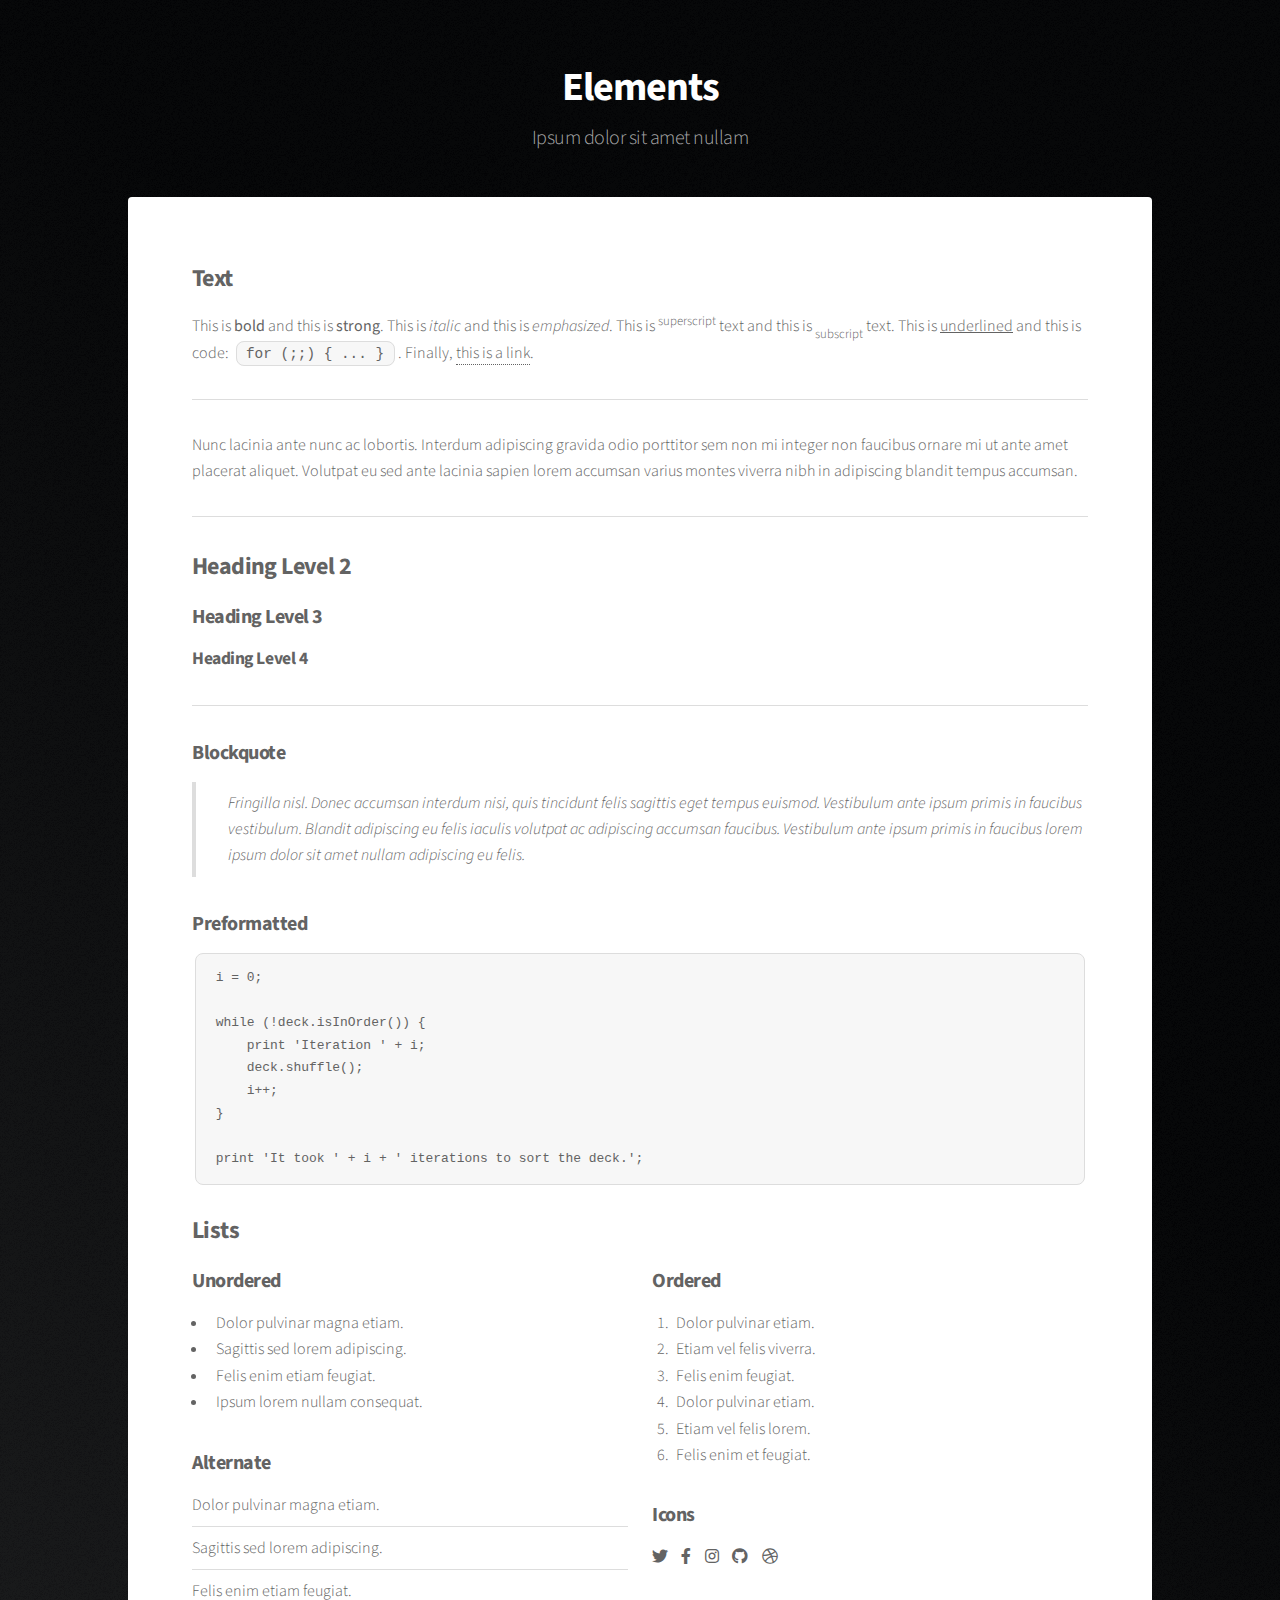
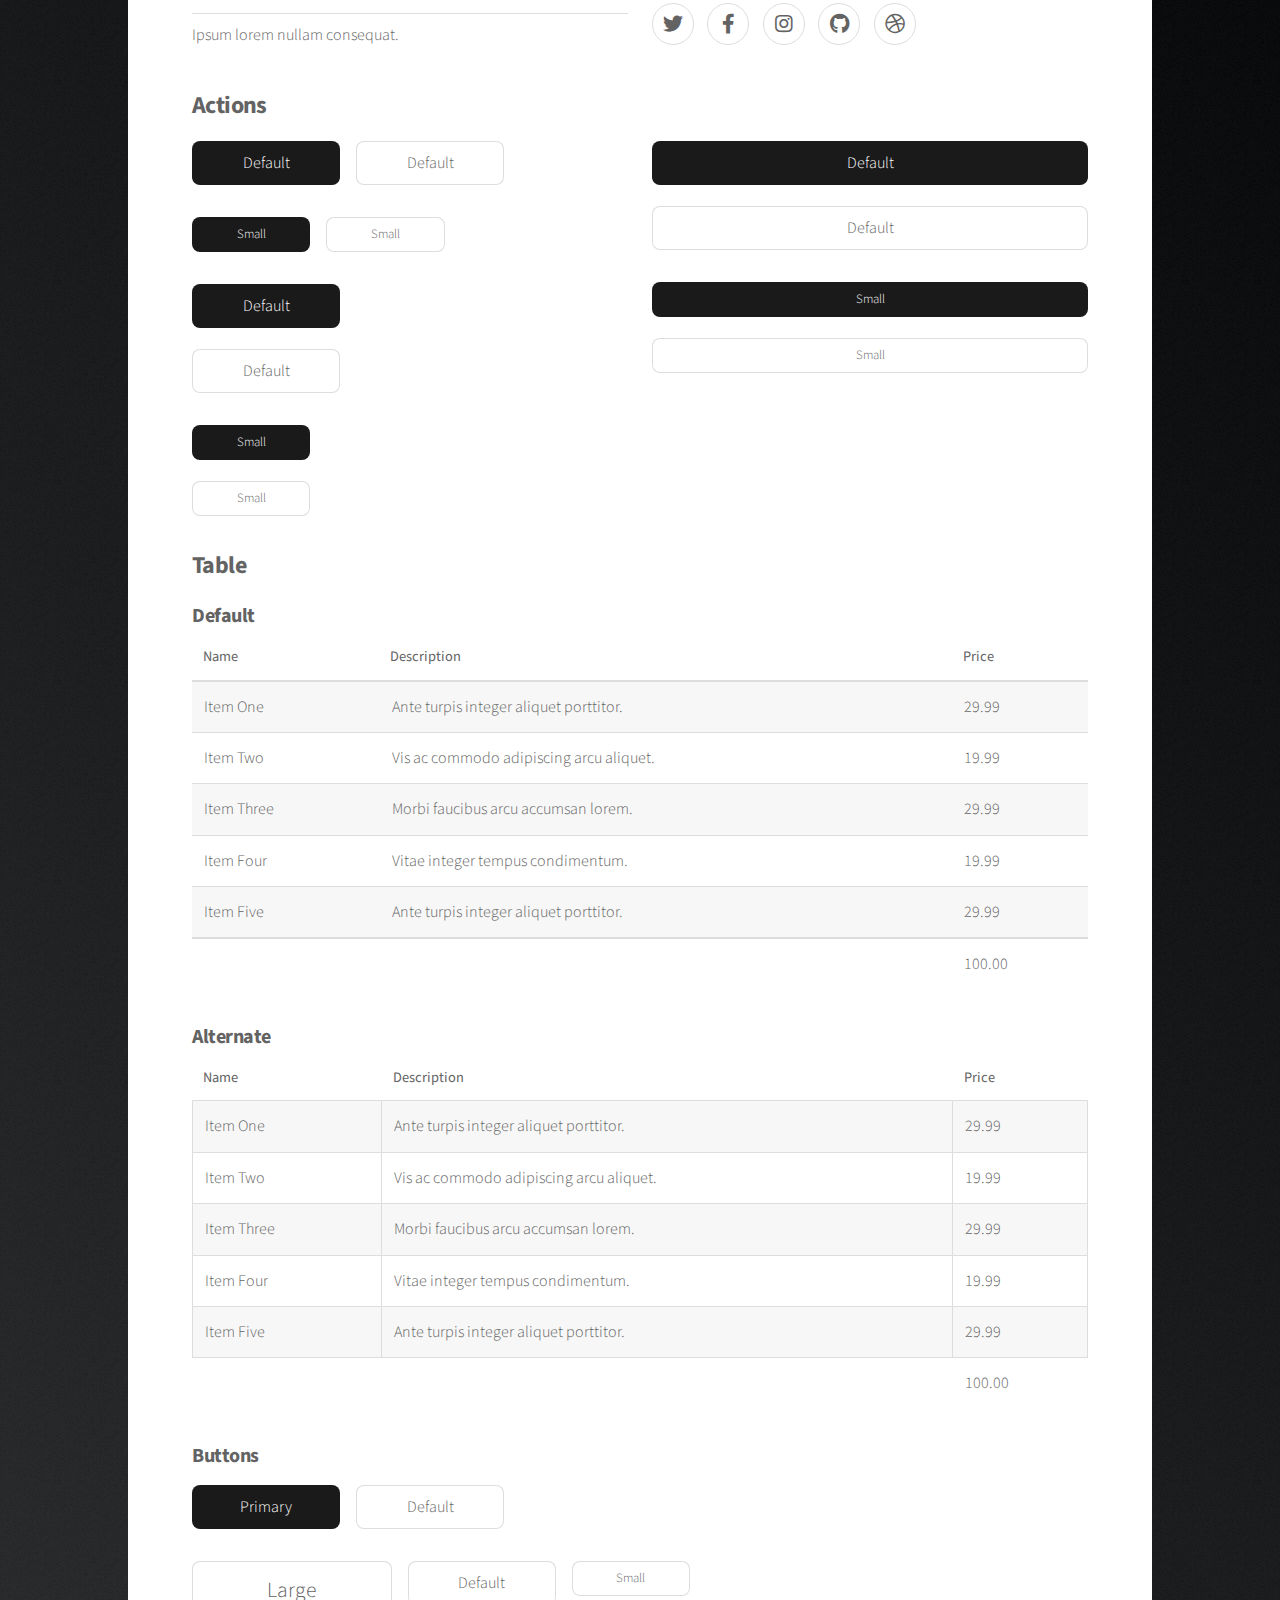
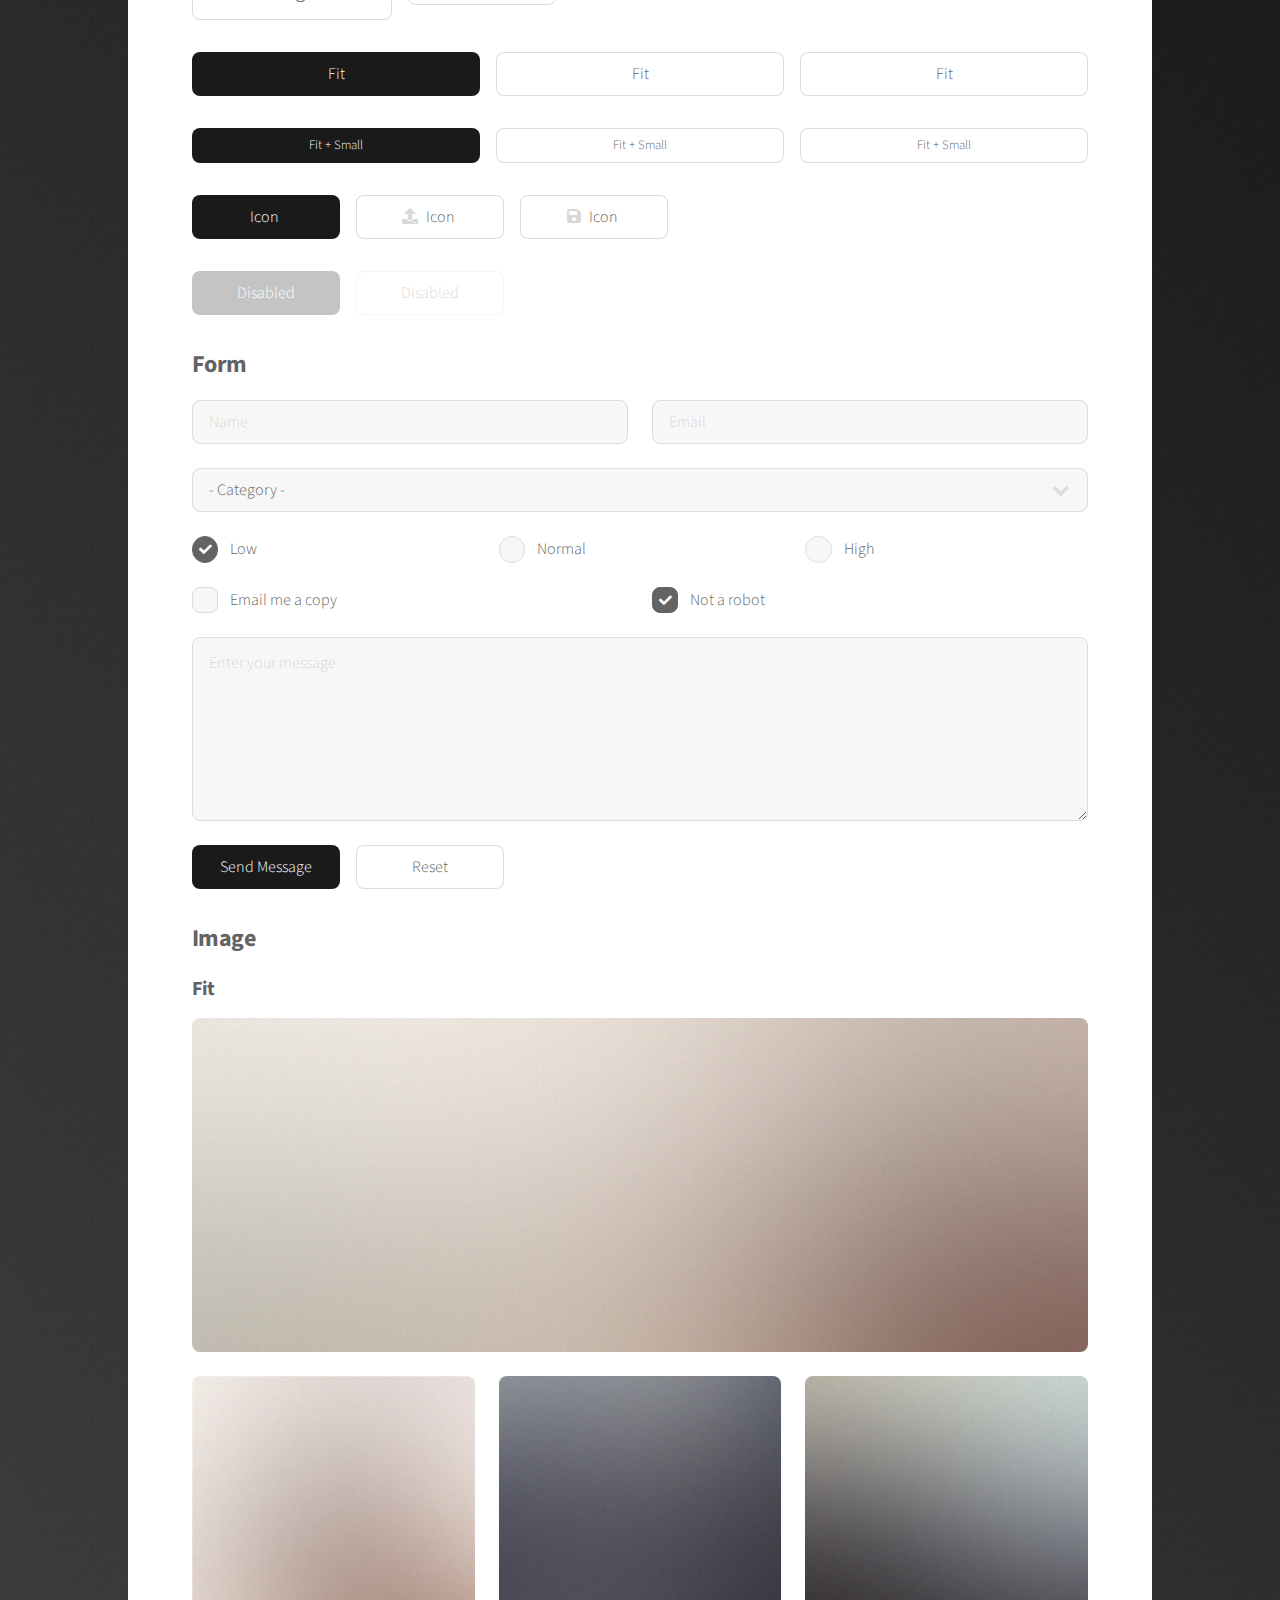
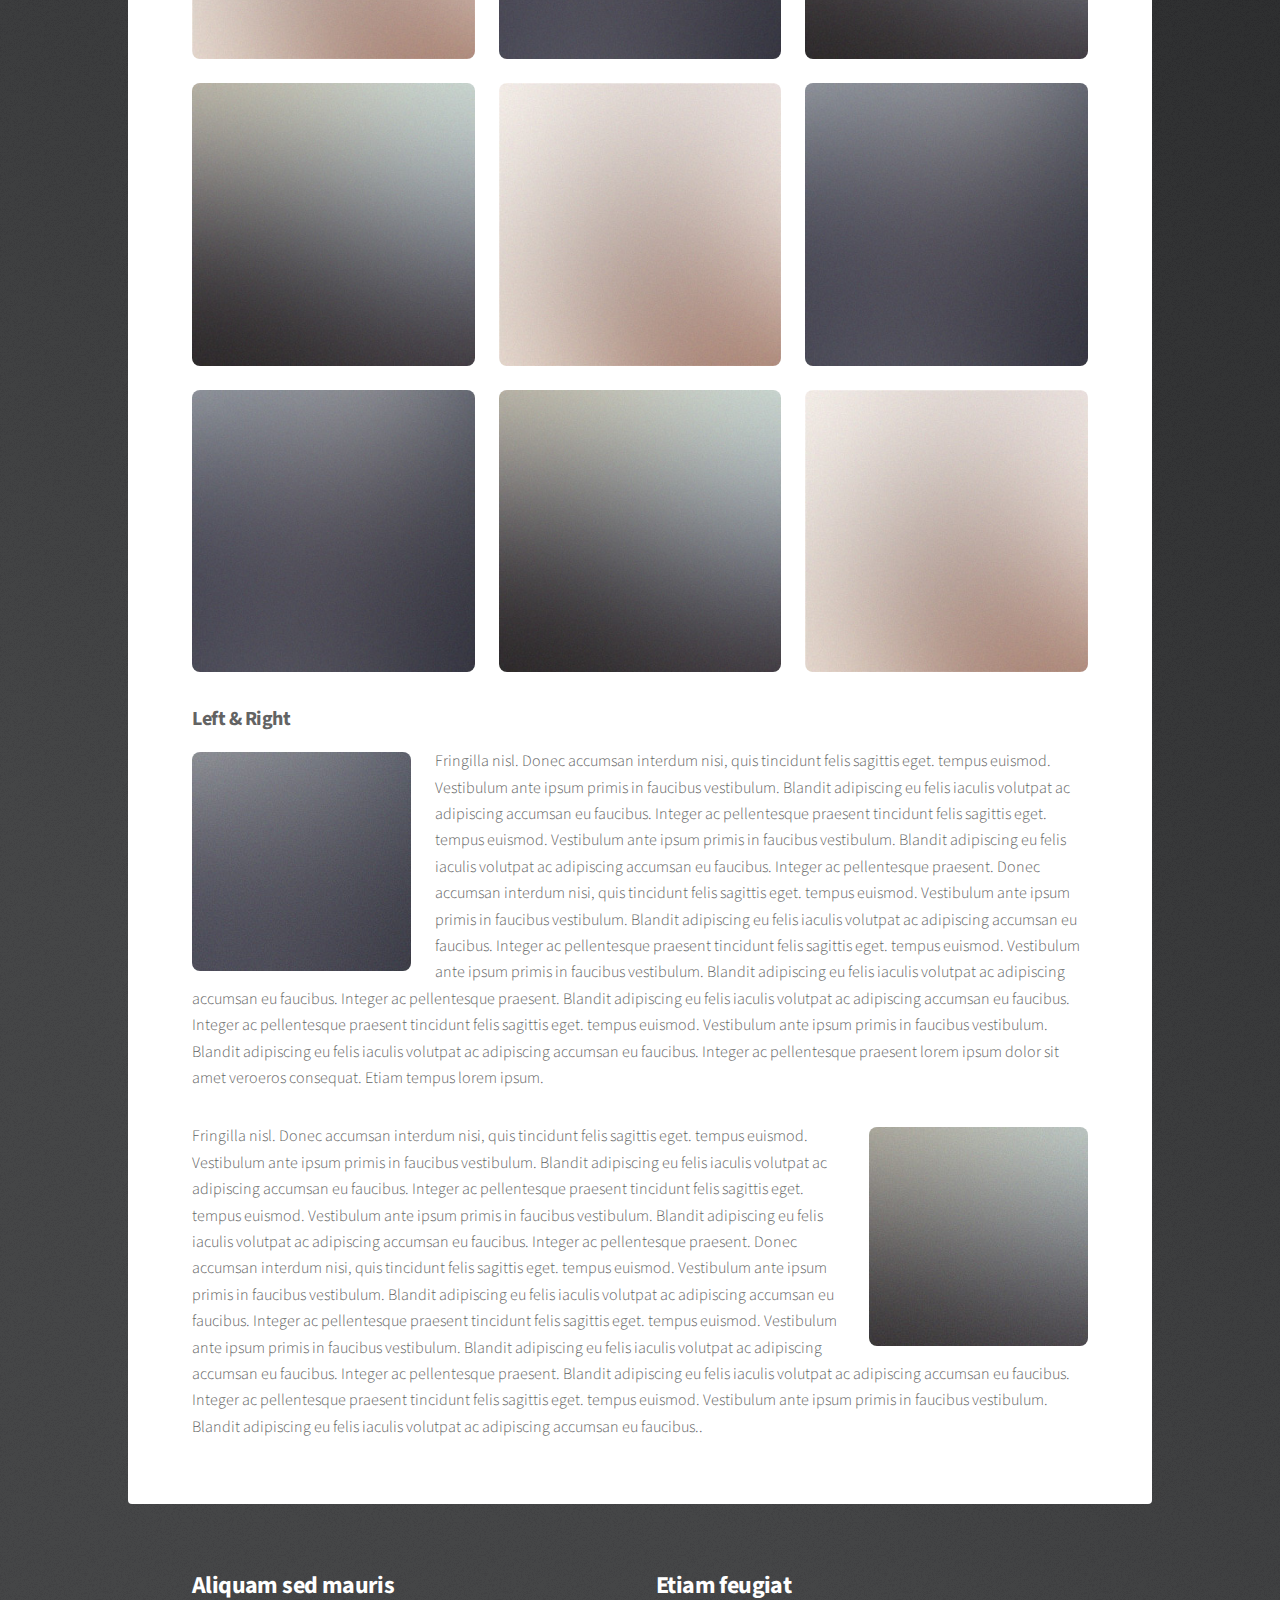
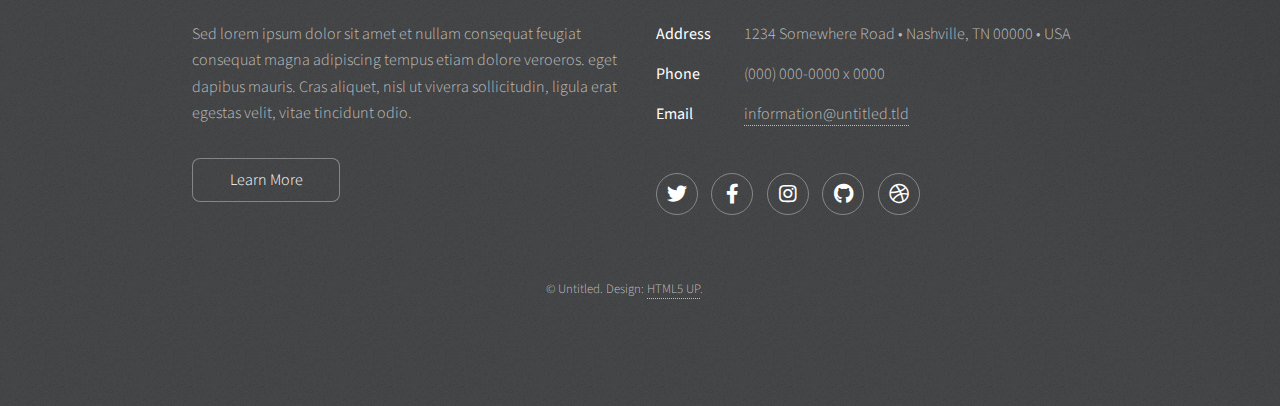
<file: elements.html>
<!DOCTYPE HTML>
<!--
  Stellar by HTML5 UP
  html5up.net | @ajlkn
  Free for personal and commercial use under the CCA 3.0 license (html5up.net/license)
-->
<html>
  <head>
    <title>Elements - Stellar by HTML5 UP</title>
    <meta charset="utf-8" />
    <meta name="viewport" content="width=device-width, initial-scale=1, user-scalable=no" />
    <link rel="stylesheet" href="assets/css/main.css" />
    <noscript><link rel="stylesheet" href="assets/css/noscript.css" /></noscript>
  </head>
  <body class="is-preload">

    <!-- Wrapper -->
      <div id="wrapper">

        <!-- Header -->
          <header id="header">
            <h1>Elements</h1>
            <p>Ipsum dolor sit amet nullam</p>
          </header>

        <!-- Main -->
          <div id="main">

            <!-- Content -->
              <section id="content" class="main">

                <!-- Text -->
                  <section>
                    <h2>Text</h2>
                    <p>This is <b>bold</b> and this is <strong>strong</strong>. This is <i>italic</i> and this is <em>emphasized</em>.
                    This is <sup>superscript</sup> text and this is <sub>subscript</sub> text.
                    This is <u>underlined</u> and this is code: <code>for (;;) { ... }</code>. Finally, <a href="#">this is a link</a>.</p>
                    <hr />
                    <p>Nunc lacinia ante nunc ac lobortis. Interdum adipiscing gravida odio porttitor sem non mi integer non faucibus ornare mi ut ante amet placerat aliquet. Volutpat eu sed ante lacinia sapien lorem accumsan varius montes viverra nibh in adipiscing blandit tempus accumsan.</p>
                    <hr />
                    <h2>Heading Level 2</h2>
                    <h3>Heading Level 3</h3>
                    <h4>Heading Level 4</h4>
                    <hr />
                    <h3>Blockquote</h3>
                    <blockquote>Fringilla nisl. Donec accumsan interdum nisi, quis tincidunt felis sagittis eget tempus euismod. Vestibulum ante ipsum primis in faucibus vestibulum. Blandit adipiscing eu felis iaculis volutpat ac adipiscing accumsan faucibus. Vestibulum ante ipsum primis in faucibus lorem ipsum dolor sit amet nullam adipiscing eu felis.</blockquote>
                    <h3>Preformatted</h3>
                    <pre><code>i = 0;

while (!deck.isInOrder()) {
    print 'Iteration ' + i;
    deck.shuffle();
    i++;
}

print 'It took ' + i + ' iterations to sort the deck.';</code></pre>
                  </section>

                <!-- Lists -->
                  <section>
                    <h2>Lists</h2>
                    <div class="row">
                      <div class="col-6 col-12-medium">
                        <h3>Unordered</h3>
                        <ul>
                          <li>Dolor pulvinar magna etiam.</li>
                          <li>Sagittis sed lorem adipiscing.</li>
                          <li>Felis enim etiam feugiat.</li>
                          <li>Ipsum lorem nullam consequat.</li>
                        </ul>
                        <h3>Alternate</h3>
                        <ul class="alt">
                          <li>Dolor pulvinar magna etiam.</li>
                          <li>Sagittis sed lorem adipiscing.</li>
                          <li>Felis enim etiam feugiat.</li>
                          <li>Ipsum lorem nullam consequat.</li>
                        </ul>
                      </div>
                      <div class="col-6 col-12-medium">
                        <h3>Ordered</h3>
                        <ol>
                          <li>Dolor pulvinar etiam.</li>
                          <li>Etiam vel felis viverra.</li>
                          <li>Felis enim feugiat.</li>
                          <li>Dolor pulvinar etiam.</li>
                          <li>Etiam vel felis lorem.</li>
                          <li>Felis enim et feugiat.</li>
                        </ol>
                        <h3>Icons</h3>
                        <ul class="icons">
                          <li><a href="#" class="icon brands fa-twitter"><span class="label">Twitter</span></a></li>
                          <li><a href="#" class="icon brands fa-facebook-f"><span class="label">Facebook</span></a></li>
                          <li><a href="#" class="icon brands fa-instagram"><span class="label">Instagram</span></a></li>
                          <li><a href="#" class="icon brands fa-github"><span class="label">GitHub</span></a></li>
                          <li><a href="#" class="icon brands fa-dribbble"><span class="label">Dribbble</span></a></li>
                        </ul>
                        <ul class="icons">
                          <li><a href="#" class="icon brands alt fa-twitter"><span class="label">Twitter</span></a></li>
                          <li><a href="#" class="icon brands alt fa-facebook-f"><span class="label">Facebook</span></a></li>
                          <li><a href="#" class="icon brands alt fa-instagram"><span class="label">Instagram</span></a></li>
                          <li><a href="#" class="icon brands alt fa-github"><span class="label">GitHub</span></a></li>
                          <li><a href="#" class="icon brands alt fa-dribbble"><span class="label">Dribbble</span></a></li>
                        </ul>
                      </div>
                    </div>
                    <h2>Actions</h2>
                    <div class="row">
                      <div class="col-6 col-12-medium">
                        <ul class="actions">
                          <li><a href="#" class="button primary">Default</a></li>
                          <li><a href="#" class="button">Default</a></li>
                        </ul>
                        <ul class="actions small">
                          <li><a href="#" class="button primary small">Small</a></li>
                          <li><a href="#" class="button small">Small</a></li>
                        </ul>
                        <ul class="actions stacked">
                          <li><a href="#" class="button primary">Default</a></li>
                          <li><a href="#" class="button">Default</a></li>
                        </ul>
                        <ul class="actions stacked">
                          <li><a href="#" class="button primary small">Small</a></li>
                          <li><a href="#" class="button small">Small</a></li>
                        </ul>
                      </div>
                      <div class="col-6 col-12-medium">
                        <ul class="actions stacked">
                          <li><a href="#" class="button primary fit">Default</a></li>
                          <li><a href="#" class="button fit">Default</a></li>
                        </ul>
                        <ul class="actions stacked">
                          <li><a href="#" class="button primary small fit">Small</a></li>
                          <li><a href="#" class="button small fit">Small</a></li>
                        </ul>
                      </div>
                    </div>
                  </section>

                <!-- Table -->
                  <section>
                    <h2>Table</h2>
                    <h3>Default</h3>
                    <div class="table-wrapper">
                      <table>
                        <thead>
                          <tr>
                            <th>Name</th>
                            <th>Description</th>
                            <th>Price</th>
                          </tr>
                        </thead>
                        <tbody>
                          <tr>
                            <td>Item One</td>
                            <td>Ante turpis integer aliquet porttitor.</td>
                            <td>29.99</td>
                          </tr>
                          <tr>
                            <td>Item Two</td>
                            <td>Vis ac commodo adipiscing arcu aliquet.</td>
                            <td>19.99</td>
                          </tr>
                          <tr>
                            <td>Item Three</td>
                            <td> Morbi faucibus arcu accumsan lorem.</td>
                            <td>29.99</td>
                          </tr>
                          <tr>
                            <td>Item Four</td>
                            <td>Vitae integer tempus condimentum.</td>
                            <td>19.99</td>
                          </tr>
                          <tr>
                            <td>Item Five</td>
                            <td>Ante turpis integer aliquet porttitor.</td>
                            <td>29.99</td>
                          </tr>
                        </tbody>
                        <tfoot>
                          <tr>
                            <td colspan="2"></td>
                            <td>100.00</td>
                          </tr>
                        </tfoot>
                      </table>
                    </div>

                    <h3>Alternate</h3>
                    <div class="table-wrapper">
                      <table class="alt">
                        <thead>
                          <tr>
                            <th>Name</th>
                            <th>Description</th>
                            <th>Price</th>
                          </tr>
                        </thead>
                        <tbody>
                          <tr>
                            <td>Item One</td>
                            <td>Ante turpis integer aliquet porttitor.</td>
                            <td>29.99</td>
                          </tr>
                          <tr>
                            <td>Item Two</td>
                            <td>Vis ac commodo adipiscing arcu aliquet.</td>
                            <td>19.99</td>
                          </tr>
                          <tr>
                            <td>Item Three</td>
                            <td> Morbi faucibus arcu accumsan lorem.</td>
                            <td>29.99</td>
                          </tr>
                          <tr>
                            <td>Item Four</td>
                            <td>Vitae integer tempus condimentum.</td>
                            <td>19.99</td>
                          </tr>
                          <tr>
                            <td>Item Five</td>
                            <td>Ante turpis integer aliquet porttitor.</td>
                            <td>29.99</td>
                          </tr>
                        </tbody>
                        <tfoot>
                          <tr>
                            <td colspan="2"></td>
                            <td>100.00</td>
                          </tr>
                        </tfoot>
                      </table>
                    </div>
                  </section>

                <!-- Buttons -->
                  <section>
                    <h3>Buttons</h3>
                    <ul class="actions">
                      <li><a href="#" class="button primary">Primary</a></li>
                      <li><a href="#" class="button">Default</a></li>
                    </ul>
                    <ul class="actions">
                      <li><a href="#" class="button large">Large</a></li>
                      <li><a href="#" class="button">Default</a></li>
                      <li><a href="#" class="button small">Small</a></li>
                    </ul>
                    <ul class="actions fit">
                      <li><a href="#" class="button primary fit">Fit</a></li>
                      <li><a href="#" class="button fit">Fit</a></li>
                      <li><a href="#" class="button fit">Fit</a></li>
                    </ul>
                    <ul class="actions fit small">
                      <li><a href="#" class="button primary fit small">Fit + Small</a></li>
                      <li><a href="#" class="button fit small">Fit + Small</a></li>
                      <li><a href="#" class="button fit small">Fit + Small</a></li>
                    </ul>
                    <ul class="actions">
                      <li><a href="#" class="button primary icon solidfa-download">Icon</a></li>
                      <li><a href="#" class="button icon solid fa-upload">Icon</a></li>
                      <li><a href="#" class="button icon solid fa-save">Icon</a></li>
                    </ul>
                    <ul class="actions">
                      <li><span class="button primary disabled">Disabled</span></li>
                      <li><span class="button disabled">Disabled</span></li>
                    </ul>
                  </section>

                <!-- Form -->
                  <section>
                    <h2>Form</h2>
                    <form method="post" action="#">
                      <div class="row gtr-uniform">
                        <div class="col-6 col-12-xsmall">
                          <input type="text" name="demo-name" id="demo-name" value="" placeholder="Name" />
                        </div>
                        <div class="col-6 col-12-xsmall">
                          <input type="email" name="demo-email" id="demo-email" value="" placeholder="Email" />
                        </div>
                        <div class="col-12">
                          <select name="demo-category" id="demo-category">
                            <option value="">- Category -</option>
                            <option value="1">Manufacturing</option>
                            <option value="1">Shipping</option>
                            <option value="1">Administration</option>
                            <option value="1">Human Resources</option>
                          </select>
                        </div>
                        <div class="col-4 col-12-small">
                          <input type="radio" id="demo-priority-low" name="demo-priority" checked>
                          <label for="demo-priority-low">Low</label>
                        </div>
                        <div class="col-4 col-12-small">
                          <input type="radio" id="demo-priority-normal" name="demo-priority">
                          <label for="demo-priority-normal">Normal</label>
                        </div>
                        <div class="col-4 col-12-small">
                          <input type="radio" id="demo-priority-high" name="demo-priority">
                          <label for="demo-priority-high">High</label>
                        </div>
                        <div class="col-6 col-12-small">
                          <input type="checkbox" id="demo-copy" name="demo-copy">
                          <label for="demo-copy">Email me a copy</label>
                        </div>
                        <div class="col-6 col-12-small">
                          <input type="checkbox" id="demo-human" name="demo-human" checked>
                          <label for="demo-human">Not a robot</label>
                        </div>
                        <div class="col-12">
                          <textarea name="demo-message" id="demo-message" placeholder="Enter your message" rows="6"></textarea>
                        </div>
                        <div class="col-12">
                          <ul class="actions">
                            <li><input type="submit" value="Send Message" class="primary" /></li>
                            <li><input type="reset" value="Reset" /></li>
                          </ul>
                        </div>
                      </div>
                    </form>
                  </section>

                <!-- Image -->
                  <section>
                    <h2>Image</h2>
                    <h3>Fit</h3>
                    <div class="box alt">
                      <div class="row gtr-uniform">
                        <div class="col-12"><span class="image fit"><img src="images/pic04.jpg" alt="" /></span></div>
                        <div class="col-4"><span class="image fit"><img src="images/pic01.jpg" alt="" /></span></div>
                        <div class="col-4"><span class="image fit"><img src="images/pic02.jpg" alt="" /></span></div>
                        <div class="col-4"><span class="image fit"><img src="images/pic03.jpg" alt="" /></span></div>
                        <div class="col-4"><span class="image fit"><img src="images/pic03.jpg" alt="" /></span></div>
                        <div class="col-4"><span class="image fit"><img src="images/pic01.jpg" alt="" /></span></div>
                        <div class="col-4"><span class="image fit"><img src="images/pic02.jpg" alt="" /></span></div>
                        <div class="col-4"><span class="image fit"><img src="images/pic02.jpg" alt="" /></span></div>
                        <div class="col-4"><span class="image fit"><img src="images/pic03.jpg" alt="" /></span></div>
                        <div class="col-4"><span class="image fit"><img src="images/pic01.jpg" alt="" /></span></div>
                      </div>
                    </div>
                    <h3>Left &amp; Right</h3>
                    <p><span class="image left"><img src="images/pic05.jpg" alt="" /></span>Fringilla nisl. Donec accumsan interdum nisi, quis tincidunt felis sagittis eget. tempus euismod. Vestibulum ante ipsum primis in faucibus vestibulum. Blandit adipiscing eu felis iaculis volutpat ac adipiscing accumsan eu faucibus. Integer ac pellentesque praesent tincidunt felis sagittis eget. tempus euismod. Vestibulum ante ipsum primis in faucibus vestibulum. Blandit adipiscing eu felis iaculis volutpat ac adipiscing accumsan eu faucibus. Integer ac pellentesque praesent. Donec accumsan interdum nisi, quis tincidunt felis sagittis eget. tempus euismod. Vestibulum ante ipsum primis in faucibus vestibulum. Blandit adipiscing eu felis iaculis volutpat ac adipiscing accumsan eu faucibus. Integer ac pellentesque praesent tincidunt felis sagittis eget. tempus euismod. Vestibulum ante ipsum primis in faucibus vestibulum. Blandit adipiscing eu felis iaculis volutpat ac adipiscing accumsan eu faucibus. Integer ac pellentesque praesent. Blandit adipiscing eu felis iaculis volutpat ac adipiscing accumsan eu faucibus. Integer ac pellentesque praesent tincidunt felis sagittis eget. tempus euismod. Vestibulum ante ipsum primis in faucibus vestibulum. Blandit adipiscing eu felis iaculis volutpat ac adipiscing accumsan eu faucibus. Integer ac pellentesque praesent lorem ipsum dolor sit amet veroeros consequat. Etiam tempus lorem ipsum.</p>
                    <p><span class="image right"><img src="images/pic06.jpg" alt="" /></span>Fringilla nisl. Donec accumsan interdum nisi, quis tincidunt felis sagittis eget. tempus euismod. Vestibulum ante ipsum primis in faucibus vestibulum. Blandit adipiscing eu felis iaculis volutpat ac adipiscing accumsan eu faucibus. Integer ac pellentesque praesent tincidunt felis sagittis eget. tempus euismod. Vestibulum ante ipsum primis in faucibus vestibulum. Blandit adipiscing eu felis iaculis volutpat ac adipiscing accumsan eu faucibus. Integer ac pellentesque praesent. Donec accumsan interdum nisi, quis tincidunt felis sagittis eget. tempus euismod. Vestibulum ante ipsum primis in faucibus vestibulum. Blandit adipiscing eu felis iaculis volutpat ac adipiscing accumsan eu faucibus. Integer ac pellentesque praesent tincidunt felis sagittis eget. tempus euismod. Vestibulum ante ipsum primis in faucibus vestibulum. Blandit adipiscing eu felis iaculis volutpat ac adipiscing accumsan eu faucibus. Integer ac pellentesque praesent. Blandit adipiscing eu felis iaculis volutpat ac adipiscing accumsan eu faucibus. Integer ac pellentesque praesent tincidunt felis sagittis eget. tempus euismod. Vestibulum ante ipsum primis in faucibus vestibulum. Blandit adipiscing eu felis iaculis volutpat ac adipiscing accumsan eu faucibus..</p>
                  </section>

              </section>

          </div>

        <!-- Footer -->
          <footer id="footer">
            <section>
              <h2>Aliquam sed mauris</h2>
              <p>Sed lorem ipsum dolor sit amet et nullam consequat feugiat consequat magna adipiscing tempus etiam dolore veroeros. eget dapibus mauris. Cras aliquet, nisl ut viverra sollicitudin, ligula erat egestas velit, vitae tincidunt odio.</p>
              <ul class="actions">
                <li><a href="#" class="button">Learn More</a></li>
              </ul>
            </section>
            <section>
              <h2>Etiam feugiat</h2>
              <dl class="alt">
                <dt>Address</dt>
                <dd>1234 Somewhere Road &bull; Nashville, TN 00000 &bull; USA</dd>
                <dt>Phone</dt>
                <dd>(000) 000-0000 x 0000</dd>
                <dt>Email</dt>
                <dd><a href="#">information@untitled.tld</a></dd>
              </dl>
              <ul class="icons">
                <li><a href="#" class="icon brands fa-twitter alt"><span class="label">Twitter</span></a></li>
                <li><a href="#" class="icon brands fa-facebook-f alt"><span class="label">Facebook</span></a></li>
                <li><a href="#" class="icon brands fa-instagram alt"><span class="label">Instagram</span></a></li>
                <li><a href="#" class="icon brands fa-github alt"><span class="label">GitHub</span></a></li>
                <li><a href="#" class="icon brands fa-dribbble alt"><span class="label">Dribbble</span></a></li>
              </ul>
            </section>
            <p class="copyright">&copy; Untitled. Design: <a href="https://html5up.net">HTML5 UP</a>.</p>
          </footer>

      </div>

    <!-- Scripts -->
      <script src="assets/js/jquery.min.js"></script>
      <script src="assets/js/jquery.scrollex.min.js"></script>
      <script src="assets/js/jquery.scrolly.min.js"></script>
      <script src="assets/js/browser.min.js"></script>
      <script src="assets/js/breakpoints.min.js"></script>
      <script src="assets/js/util.js"></script>
      <script src="assets/js/main.js"></script>

  </body>
</html>
</file>
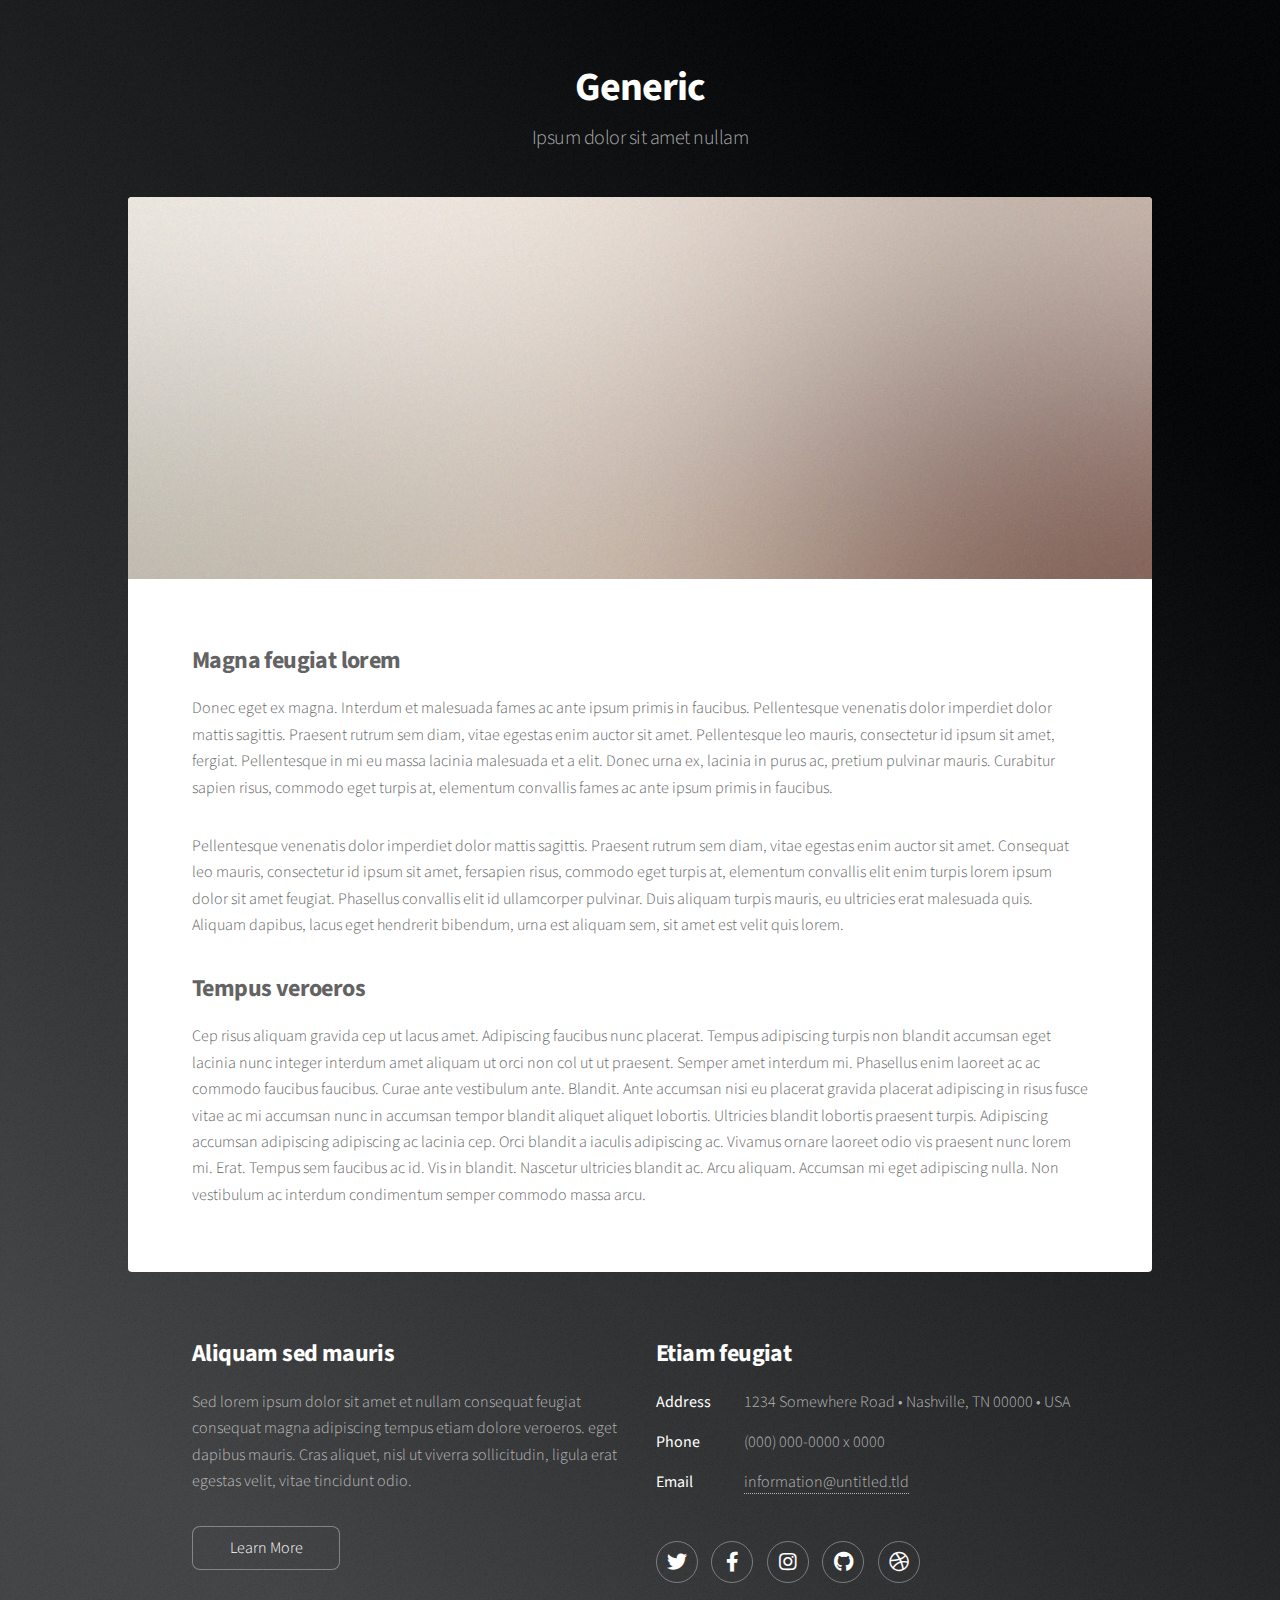
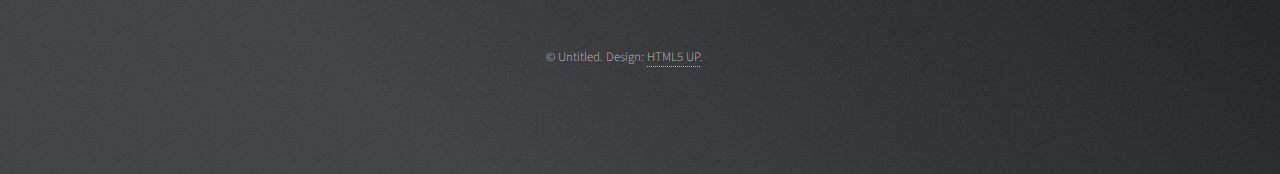
<file: generic.html>
<!DOCTYPE HTML>
<!--
  Stellar by HTML5 UP
  html5up.net | @ajlkn
  Free for personal and commercial use under the CCA 3.0 license (html5up.net/license)
-->
<html>
  <head>
    <title>Generic - Stellar by HTML5 UP</title>
    <meta charset="utf-8" />
    <meta name="viewport" content="width=device-width, initial-scale=1, user-scalable=no" />
    <link rel="stylesheet" href="assets/css/main.css" />
    <noscript><link rel="stylesheet" href="assets/css/noscript.css" /></noscript>
  </head>
  <body class="is-preload">

    <!-- Wrapper -->
      <div id="wrapper">

        <!-- Header -->
          <header id="header">
            <h1>Generic</h1>
            <p>Ipsum dolor sit amet nullam</p>
          </header>

        <!-- Main -->
          <div id="main">

            <!-- Content -->
              <section id="content" class="main">
                <span class="image main"><img src="images/pic04.jpg" alt="" /></span>
                <h2>Magna feugiat lorem</h2>
                <p>Donec eget ex magna. Interdum et malesuada fames ac ante ipsum primis in faucibus. Pellentesque venenatis dolor imperdiet dolor mattis sagittis. Praesent rutrum sem diam, vitae egestas enim auctor sit amet. Pellentesque leo mauris, consectetur id ipsum sit amet, fergiat. Pellentesque in mi eu massa lacinia malesuada et a elit. Donec urna ex, lacinia in purus ac, pretium pulvinar mauris. Curabitur sapien risus, commodo eget turpis at, elementum convallis fames ac ante ipsum primis in faucibus.</p>
                <p>Pellentesque venenatis dolor imperdiet dolor mattis sagittis. Praesent rutrum sem diam, vitae egestas enim auctor sit amet. Consequat leo mauris, consectetur id ipsum sit amet, fersapien risus, commodo eget turpis at, elementum convallis elit enim turpis lorem ipsum dolor sit amet feugiat. Phasellus convallis elit id ullamcorper pulvinar. Duis aliquam turpis mauris, eu ultricies erat malesuada quis. Aliquam dapibus, lacus eget hendrerit bibendum, urna est aliquam sem, sit amet est velit quis lorem.</p>
                <h2>Tempus veroeros</h2>
                <p>Cep risus aliquam gravida cep ut lacus amet. Adipiscing faucibus nunc placerat. Tempus adipiscing turpis non blandit accumsan eget lacinia nunc integer interdum amet aliquam ut orci non col ut ut praesent. Semper amet interdum mi. Phasellus enim laoreet ac ac commodo faucibus faucibus. Curae ante vestibulum ante. Blandit. Ante accumsan nisi eu placerat gravida placerat adipiscing in risus fusce vitae ac mi accumsan nunc in accumsan tempor blandit aliquet aliquet lobortis. Ultricies blandit lobortis praesent turpis. Adipiscing accumsan adipiscing adipiscing ac lacinia cep. Orci blandit a iaculis adipiscing ac. Vivamus ornare laoreet odio vis praesent nunc lorem mi. Erat. Tempus sem faucibus ac id. Vis in blandit. Nascetur ultricies blandit ac. Arcu aliquam. Accumsan mi eget adipiscing nulla. Non vestibulum ac interdum condimentum semper commodo massa arcu.</p>
              </section>

          </div>

        <!-- Footer -->
          <footer id="footer">
            <section>
              <h2>Aliquam sed mauris</h2>
              <p>Sed lorem ipsum dolor sit amet et nullam consequat feugiat consequat magna adipiscing tempus etiam dolore veroeros. eget dapibus mauris. Cras aliquet, nisl ut viverra sollicitudin, ligula erat egestas velit, vitae tincidunt odio.</p>
              <ul class="actions">
                <li><a href="#" class="button">Learn More</a></li>
              </ul>
            </section>
            <section>
              <h2>Etiam feugiat</h2>
              <dl class="alt">
                <dt>Address</dt>
                <dd>1234 Somewhere Road &bull; Nashville, TN 00000 &bull; USA</dd>
                <dt>Phone</dt>
                <dd>(000) 000-0000 x 0000</dd>
                <dt>Email</dt>
                <dd><a href="#">information@untitled.tld</a></dd>
              </dl>
              <ul class="icons">
                <li><a href="#" class="icon brands fa-twitter alt"><span class="label">Twitter</span></a></li>
                <li><a href="#" class="icon brands fa-facebook-f alt"><span class="label">Facebook</span></a></li>
                <li><a href="#" class="icon brands fa-instagram alt"><span class="label">Instagram</span></a></li>
                <li><a href="#" class="icon brands fa-github alt"><span class="label">GitHub</span></a></li>
                <li><a href="#" class="icon brands fa-dribbble alt"><span class="label">Dribbble</span></a></li>
              </ul>
            </section>
            <p class="copyright">&copy; Untitled. Design: <a href="https://html5up.net">HTML5 UP</a>.</p>
          </footer>

      </div>

    <!-- Scripts -->
      <script src="assets/js/jquery.min.js"></script>
      <script src="assets/js/jquery.scrollex.min.js"></script>
      <script src="assets/js/jquery.scrolly.min.js"></script>
      <script src="assets/js/browser.min.js"></script>
      <script src="assets/js/breakpoints.min.js"></script>
      <script src="assets/js/util.js"></script>
      <script src="assets/js/main.js"></script>

  </body>
</html>
</file>
<file: assets/css/noscript.css>
/*
	Stellar by HTML5 UP
	html5up.net | @ajlkn
	Free for personal and commercial use under the CCA 3.0 license (html5up.net/license)
*/

/* Header */

	body.is-preload #header.alt > * {
		opacity: 1;
	}

	body.is-preload #header.alt .logo {
		-moz-transform: none;
		-webkit-transform: none;
		-ms-transform: none;
		transform: none;
	}
</file>
<file: assets/css/main.css>
@import url(fontawesome-all.min.css);
@import 'https://fonts.googleapis.com/css?family=Source+Sans+Pro:300,400';

/*
  Stellar by HTML5 UP
  html5up.net | @ajlkn
  Free for personal and commercial use under the CCA 3.0 license (html5up.net/license)
*/

html, body, div, span, applet, object,
iframe, h1, h2, h3, h4, h5, h6, p, blockquote,
pre, a, abbr, acronym, address, big, cite,
code, del, dfn, em, img, ins, kbd, q, s, samp,
small, strike, strong, sub, sup, tt, var, b,
u, i, center, dl, dt, dd, ol, ul, li, fieldset,
form, label, legend, table, caption, tbody,
tfoot, thead, tr, th, td, article, aside,
canvas, details, embed, figure, figcaption,
footer, header, hgroup, menu, nav, output, ruby,
section, summary, time, mark, audio, video {
  margin: 0;
  padding: 0;
  border: 0;
  font-size: 100%;
  font: inherit;
  vertical-align: baseline;}

article, aside, details, figcaption, figure,
footer, header, hgroup, menu, nav, section {
  display: block;}

body {
  line-height: 1;
}

ol, ul {
  list-style: none;
}

blockquote, q {
  quotes: none;
}

  blockquote:before, blockquote:after, q:before, q:after {
    content: '';
    content: none;
  }

table {
  border-collapse: collapse;
  border-spacing: 0;
}

body {
  -webkit-text-size-adjust: none;
}

mark {
  background-color: transparent;
  color: inherit;
}

input::-moz-focus-inner {
  border: 0;
  padding: 0;
}

input, select, textarea {
  -moz-appearance: none;
  -webkit-appearance: none;
  -ms-appearance: none;
  appearance: none;
}

#achievements .features li {
  margin: 0 4em;
}

/* Basic */

  @-ms-viewport {
    width: device-width;
  }

  body {
    -ms-overflow-style: scrollbar;
  }

  @media screen and (max-width: 480px) {

    html, body {
      min-width: 320px;
    }

  }

  html {
    box-sizing: border-box;
  }

  *, *:before, *:after {
    box-sizing: inherit;
  }

  body {
    background-color: #040404;
    background-image: url("images/overlay.png"), -moz-linear-gradient(45deg, #414141 15%, #000000 85%);
    background-image: url("images/overlay.png"), -webkit-linear-gradient(45deg, #414141 15%, #000000 85%);
    background-image: url("images/overlay.png"), -ms-linear-gradient(45deg, #414141 15%, #000000 85%);
    background-image: url("images/overlay.png"), linear-gradient(45deg, #414141 15%, #000000 85%);
  }

    body.is-preload *, body.is-preload *:before, body.is-preload *:after {
      -moz-animation: none !important;
      -webkit-animation: none !important;
      -ms-animation: none !important;
      animation: none !important;
      -moz-transition: none !important;
      -webkit-transition: none !important;
      -ms-transition: none !important;
      transition: none !important;
    }

/* Type */

  body {
    background-color: #040404;
    color: rgba(255, 255, 255, 0.65);
  }

  body, input, select, textarea {
    font-family: "Source Sans Pro", Helvetica, sans-serif;
    font-size: 17pt;
    font-weight: 300;
    line-height: 1.65;
  }

    @media screen and (max-width: 1680px) {

      body, input, select, textarea {
        font-size: 14pt;
      }

    }

    @media screen and (max-width: 1280px) {

      body, input, select, textarea {
        font-size: 12pt;
      }

    }

    @media screen and (max-width: 360px) {

      body, input, select, textarea {
        font-size: 11pt;
      }

    }

  a {
    -moz-transition: color 0.2s ease, border-bottom 0.2s ease;
    -webkit-transition: color 0.2s ease, border-bottom 0.2s ease;
    -ms-transition: color 0.2s ease, border-bottom 0.2s ease;
    transition: color 0.2s ease, border-bottom 0.2s ease;
    text-decoration: none;
    border-bottom: dotted 1px;
    color: inherit;
  }

    a:hover {
      border-bottom-color: transparent;
    }

  strong, b {
    font-weight: 400;
  }

  em, i {
    font-style: italic;
  }

  p {
    margin: 0 0 2em 0;
  }

    p.content {
      -moz-columns: 20em 2;
      -webkit-columns: 20em 2;
      -ms-columns: 20em 2;
      columns: 20em 2;
      -moz-column-gap: 2em;
      -webkit-column-gap: 2em;
      -ms-column-gap: 2em;
      column-gap: 2em;
      text-align: justify;
    }

  h1, h2, h3, h4, h5, h6 {
    font-weight: 700;
    line-height: 1.5;
    margin: 0 0 0.7em 0;
    letter-spacing: -0.025em;
  }

    h1 a, h2 a, h3 a, h4 a, h5 a, h6 a {
      color: inherit;
      text-decoration: none;
    }

  h1 {
    font-size: 2.5em;
    line-height: 1.2;
  }

  h2 {
    font-size: 1.5em;
  }

  h3 {
    font-size: 1.25em;
  }

  h4 {
    font-size: 1.1em;
  }

  h5 {
    font-size: 0.9em;
  }

  h6 {
    font-size: 0.7em;
  }

  @media screen and (max-width: 736px) {

    h1 {
      font-size: 2em;
    }

  }

  sub {
    font-size: 0.8em;
    position: relative;
    top: 0.5em;
  }

  sup {
    font-size: 0.8em;
    position: relative;
    top: -0.5em;
  }

  blockquote {
    border-left: solid 4px;
    font-style: italic;
    margin: 0 0 2em 0;
    padding: 0.5em 0 0.5em 2em;
  }

  code {
    border-radius: 8px;
    border: solid 1px;
    font-family: "Courier New", monospace;
    font-size: 0.9em;
    margin: 0 0.25em;
    padding: 0.25em 0.65em;
  }

  pre {
    -webkit-overflow-scrolling: touch;
    font-family: "Courier New", monospace;
    font-size: 0.9em;
    margin: 0 0 2em 0;
  }

    pre code {
      display: block;
      line-height: 1.75;
      padding: 1em 1.5em;
      overflow-x: auto;
    }

  hr {
    border: 0;
    border-bottom: solid 1px;
    margin: 2em 0;
  }

    hr.major {
      margin: 3em 0;
    }

  .align-left {
    text-align: left;
  }

  .align-center {
    text-align: center;
  }

  .align-right {
    text-align: right;
  }

  input, select, textarea {
    color: #ffffff;
  }

  a:hover {
    color: #ffffff;
  }

  strong, b {
    color: #ffffff;
  }

  h1, h2, h3, h4, h5, h6 {
    color: #ffffff;
  }

  blockquote {
    border-left-color: rgba(255, 255, 255, 0.35);
  }

  code {
    background: rgba(255, 255, 255, 0.075);
    border-color: rgba(255, 255, 255, 0.35);
  }

  hr {
    border-bottom-color: rgba(255, 255, 255, 0.35);
  }

/* Row */

  .row {
    display: flex;
    flex-wrap: wrap;
    box-sizing: border-box;
    align-items: stretch;
  }

    .row > * {
      box-sizing: border-box;
    }

    .row.gtr-uniform > * > :last-child {
      margin-bottom: 0;
    }

    .row.aln-left {
      justify-content: flex-start;
    }

    .row.aln-center {
      justify-content: center;
    }

    .row.aln-right {
      justify-content: flex-end;
    }

    .row.aln-top {
      align-items: flex-start;
    }

    .row.aln-middle {
      align-items: center;
    }

    .row.aln-bottom {
      align-items: flex-end;
    }

    .row > .imp {
      order: -1;
    }

    .row > .col-1 {
      width: 8.33333%;
    }

    .row > .off-1 {
      margin-left: 8.33333%;
    }

    .row > .col-2 {
      width: 16.66667%;
    }

    .row > .off-2 {
      margin-left: 16.66667%;
    }

    .row > .col-3 {
      width: 25%;
    }

    .row > .off-3 {
      margin-left: 25%;
    }

    .row > .col-4 {
      width: 33.33333%;
    }

    .row > .off-4 {
      margin-left: 33.33333%;
    }

    .row > .col-5 {
      width: 41.66667%;
    }

    .row > .off-5 {
      margin-left: 41.66667%;
    }

    .row > .col-6 {
      width: 50%;
    }

    .row > .off-6 {
      margin-left: 50%;
    }

    .row > .col-7 {
      width: 58.33333%;
    }

    .row > .off-7 {
      margin-left: 58.33333%;
    }

    .row > .col-8 {
      width: 66.66667%;
    }

    .row > .off-8 {
      margin-left: 66.66667%;
    }

    .row > .col-9 {
      width: 75%;
    }

    .row > .off-9 {
      margin-left: 75%;
    }

    .row > .col-10 {
      width: 83.33333%;
    }

    .row > .off-10 {
      margin-left: 83.33333%;
    }

    .row > .col-11 {
      width: 91.66667%;
    }

    .row > .off-11 {
      margin-left: 91.66667%;
    }

    .row > .col-12 {
      width: 100%;
    }

    .row > .off-12 {
      margin-left: 100%;
    }

    .row.gtr-0 {
      margin-top: 0;
      margin-left: 0em;
    }

      .row.gtr-0 > * {
        padding: 0 0 0 0em;
      }

      .row.gtr-0.gtr-uniform {
        margin-top: 0em;
      }

        .row.gtr-0.gtr-uniform > * {
          padding-top: 0em;
        }

    .row.gtr-25 {
      margin-top: 0;
      margin-left: -0.375em;
    }

      .row.gtr-25 > * {
        padding: 0 0 0 0.375em;
      }

      .row.gtr-25.gtr-uniform {
        margin-top: -0.375em;
      }

        .row.gtr-25.gtr-uniform > * {
          padding-top: 0.375em;
        }

    .row.gtr-50 {
      margin-top: 0;
      margin-left: -0.75em;
    }

      .row.gtr-50 > * {
        padding: 0 0 0 0.75em;
      }

      .row.gtr-50.gtr-uniform {
        margin-top: -0.75em;
      }

        .row.gtr-50.gtr-uniform > * {
          padding-top: 0.75em;
        }

    .row {
      margin-top: 0;
      margin-left: -1.5em;
    }

      .row > * {
        padding: 0 0 0 1.5em;
      }

      .row.gtr-uniform {
        margin-top: -1.5em;
      }

        .row.gtr-uniform > * {
          padding-top: 1.5em;
        }

    .row.gtr-150 {
      margin-top: 0;
      margin-left: -2.25em;
    }

      .row.gtr-150 > * {
        padding: 0 0 0 2.25em;
      }

      .row.gtr-150.gtr-uniform {
        margin-top: -2.25em;
      }

        .row.gtr-150.gtr-uniform > * {
          padding-top: 2.25em;
        }

    .row.gtr-200 {
      margin-top: 0;
      margin-left: -3em;
    }

      .row.gtr-200 > * {
        padding: 0 0 0 3em;
      }

      .row.gtr-200.gtr-uniform {
        margin-top: -3em;
      }

        .row.gtr-200.gtr-uniform > * {
          padding-top: 3em;
        }

    @media screen and (max-width: 1680px) {

      .row {
        display: flex;
        flex-wrap: wrap;
        box-sizing: border-box;
        align-items: stretch;
      }

        .row > * {
          box-sizing: border-box;
        }

        .row.gtr-uniform > * > :last-child {
          margin-bottom: 0;
        }

        .row.aln-left {
          justify-content: flex-start;
        }

        .row.aln-center {
          justify-content: center;
        }

        .row.aln-right {
          justify-content: flex-end;
        }

        .row.aln-top {
          align-items: flex-start;
        }

        .row.aln-middle {
          align-items: center;
        }

        .row.aln-bottom {
          align-items: flex-end;
        }

        .row > .imp-xlarge {
          order: -1;
        }

        .row > .col-1-xlarge {
          width: 8.33333%;
        }

        .row > .off-1-xlarge {
          margin-left: 8.33333%;
        }

        .row > .col-2-xlarge {
          width: 16.66667%;
        }

        .row > .off-2-xlarge {
          margin-left: 16.66667%;
        }

        .row > .col-3-xlarge {
          width: 25%;
        }

        .row > .off-3-xlarge {
          margin-left: 25%;
        }

        .row > .col-4-xlarge {
          width: 33.33333%;
        }

        .row > .off-4-xlarge {
          margin-left: 33.33333%;
        }

        .row > .col-5-xlarge {
          width: 41.66667%;
        }

        .row > .off-5-xlarge {
          margin-left: 41.66667%;
        }

        .row > .col-6-xlarge {
          width: 50%;
        }

        .row > .off-6-xlarge {
          margin-left: 50%;
        }

        .row > .col-7-xlarge {
          width: 58.33333%;
        }

        .row > .off-7-xlarge {
          margin-left: 58.33333%;
        }

        .row > .col-8-xlarge {
          width: 66.66667%;
        }

        .row > .off-8-xlarge {
          margin-left: 66.66667%;
        }

        .row > .col-9-xlarge {
          width: 75%;
        }

        .row > .off-9-xlarge {
          margin-left: 75%;
        }

        .row > .col-10-xlarge {
          width: 83.33333%;
        }

        .row > .off-10-xlarge {
          margin-left: 83.33333%;
        }

        .row > .col-11-xlarge {
          width: 91.66667%;
        }

        .row > .off-11-xlarge {
          margin-left: 91.66667%;
        }

        .row > .col-12-xlarge {
          width: 100%;
        }

        .row > .off-12-xlarge {
          margin-left: 100%;
        }

        .row.gtr-0 {
          margin-top: 0;
          margin-left: 0em;
        }

          .row.gtr-0 > * {
            padding: 0 0 0 0em;
          }

          .row.gtr-0.gtr-uniform {
            margin-top: 0em;
          }

            .row.gtr-0.gtr-uniform > * {
              padding-top: 0em;
            }

        .row.gtr-25 {
          margin-top: 0;
          margin-left: -0.375em;
        }

          .row.gtr-25 > * {
            padding: 0 0 0 0.375em;
          }

          .row.gtr-25.gtr-uniform {
            margin-top: -0.375em;
          }

            .row.gtr-25.gtr-uniform > * {
              padding-top: 0.375em;
            }

        .row.gtr-50 {
          margin-top: 0;
          margin-left: -0.75em;
        }

          .row.gtr-50 > * {
            padding: 0 0 0 0.75em;
          }

          .row.gtr-50.gtr-uniform {
            margin-top: -0.75em;
          }

            .row.gtr-50.gtr-uniform > * {
              padding-top: 0.75em;
            }

        .row {
          margin-top: 0;
          margin-left: -1.5em;
        }

          .row > * {
            padding: 0 0 0 1.5em;
          }

          .row.gtr-uniform {
            margin-top: -1.5em;
          }

            .row.gtr-uniform > * {
              padding-top: 1.5em;
            }

        .row.gtr-150 {
          margin-top: 0;
          margin-left: -2.25em;
        }

          .row.gtr-150 > * {
            padding: 0 0 0 2.25em;
          }

          .row.gtr-150.gtr-uniform {
            margin-top: -2.25em;
          }

            .row.gtr-150.gtr-uniform > * {
              padding-top: 2.25em;
            }

        .row.gtr-200 {
          margin-top: 0;
          margin-left: -3em;
        }

          .row.gtr-200 > * {
            padding: 0 0 0 3em;
          }

          .row.gtr-200.gtr-uniform {
            margin-top: -3em;
          }

            .row.gtr-200.gtr-uniform > * {
              padding-top: 3em;
            }

    }

    @media screen and (max-width: 1280px) {

      .row {
        display: flex;
        flex-wrap: wrap;
        box-sizing: border-box;
        align-items: stretch;
      }

        .row > * {
          box-sizing: border-box;
        }

        .row.gtr-uniform > * > :last-child {
          margin-bottom: 0;
        }

        .row.aln-left {
          justify-content: flex-start;
        }

        .row.aln-center {
          justify-content: center;
        }

        .row.aln-right {
          justify-content: flex-end;
        }

        .row.aln-top {
          align-items: flex-start;
        }

        .row.aln-middle {
          align-items: center;
        }

        .row.aln-bottom {
          align-items: flex-end;
        }

        .row > .imp-large {
          order: -1;
        }

        .row > .col-1-large {
          width: 8.33333%;
        }

        .row > .off-1-large {
          margin-left: 8.33333%;
        }

        .row > .col-2-large {
          width: 16.66667%;
        }

        .row > .off-2-large {
          margin-left: 16.66667%;
        }

        .row > .col-3-large {
          width: 25%;
        }

        .row > .off-3-large {
          margin-left: 25%;
        }

        .row > .col-4-large {
          width: 33.33333%;
        }

        .row > .off-4-large {
          margin-left: 33.33333%;
        }

        .row > .col-5-large {
          width: 41.66667%;
        }

        .row > .off-5-large {
          margin-left: 41.66667%;
        }

        .row > .col-6-large {
          width: 50%;
        }

        .row > .off-6-large {
          margin-left: 50%;
        }

        .row > .col-7-large {
          width: 58.33333%;
        }

        .row > .off-7-large {
          margin-left: 58.33333%;
        }

        .row > .col-8-large {
          width: 66.66667%;
        }

        .row > .off-8-large {
          margin-left: 66.66667%;
        }

        .row > .col-9-large {
          width: 75%;
        }

        .row > .off-9-large {
          margin-left: 75%;
        }

        .row > .col-10-large {
          width: 83.33333%;
        }

        .row > .off-10-large {
          margin-left: 83.33333%;
        }

        .row > .col-11-large {
          width: 91.66667%;
        }

        .row > .off-11-large {
          margin-left: 91.66667%;
        }

        .row > .col-12-large {
          width: 100%;
        }

        .row > .off-12-large {
          margin-left: 100%;
        }

        .row.gtr-0 {
          margin-top: 0;
          margin-left: 0em;
        }

          .row.gtr-0 > * {
            padding: 0 0 0 0em;
          }

          .row.gtr-0.gtr-uniform {
            margin-top: 0em;
          }

            .row.gtr-0.gtr-uniform > * {
              padding-top: 0em;
            }

        .row.gtr-25 {
          margin-top: 0;
          margin-left: -0.375em;
        }

          .row.gtr-25 > * {
            padding: 0 0 0 0.375em;
          }

          .row.gtr-25.gtr-uniform {
            margin-top: -0.375em;
          }

            .row.gtr-25.gtr-uniform > * {
              padding-top: 0.375em;
            }

        .row.gtr-50 {
          margin-top: 0;
          margin-left: -0.75em;
        }

          .row.gtr-50 > * {
            padding: 0 0 0 0.75em;
          }

          .row.gtr-50.gtr-uniform {
            margin-top: -0.75em;
          }

            .row.gtr-50.gtr-uniform > * {
              padding-top: 0.75em;
            }

        .row {
          margin-top: 0;
          margin-left: -1.5em;
        }

          .row > * {
            padding: 0 0 0 1.5em;
          }

          .row.gtr-uniform {
            margin-top: -1.5em;
          }

            .row.gtr-uniform > * {
              padding-top: 1.5em;
            }

        .row.gtr-150 {
          margin-top: 0;
          margin-left: -2.25em;
        }

          .row.gtr-150 > * {
            padding: 0 0 0 2.25em;
          }

          .row.gtr-150.gtr-uniform {
            margin-top: -2.25em;
          }

            .row.gtr-150.gtr-uniform > * {
              padding-top: 2.25em;
            }

        .row.gtr-200 {
          margin-top: 0;
          margin-left: -3em;
        }

          .row.gtr-200 > * {
            padding: 0 0 0 3em;
          }

          .row.gtr-200.gtr-uniform {
            margin-top: -3em;
          }

            .row.gtr-200.gtr-uniform > * {
              padding-top: 3em;
            }

    }

    @media screen and (max-width: 980px) {

      .row {
        display: flex;
        flex-wrap: wrap;
        box-sizing: border-box;
        align-items: stretch;
      }

        .row > * {
          box-sizing: border-box;
        }

        .row.gtr-uniform > * > :last-child {
          margin-bottom: 0;
        }

        .row.aln-left {
          justify-content: flex-start;
        }

        .row.aln-center {
          justify-content: center;
        }

        .row.aln-right {
          justify-content: flex-end;
        }

        .row.aln-top {
          align-items: flex-start;
        }

        .row.aln-middle {
          align-items: center;
        }

        .row.aln-bottom {
          align-items: flex-end;
        }

        .row > .imp-medium {
          order: -1;
        }

        .row > .col-1-medium {
          width: 8.33333%;
        }

        .row > .off-1-medium {
          margin-left: 8.33333%;
        }

        .row > .col-2-medium {
          width: 16.66667%;
        }

        .row > .off-2-medium {
          margin-left: 16.66667%;
        }

        .row > .col-3-medium {
          width: 25%;
        }

        .row > .off-3-medium {
          margin-left: 25%;
        }

        .row > .col-4-medium {
          width: 33.33333%;
        }

        .row > .off-4-medium {
          margin-left: 33.33333%;
        }

        .row > .col-5-medium {
          width: 41.66667%;
        }

        .row > .off-5-medium {
          margin-left: 41.66667%;
        }

        .row > .col-6-medium {
          width: 50%;
        }

        .row > .off-6-medium {
          margin-left: 50%;
        }

        .row > .col-7-medium {
          width: 58.33333%;
        }

        .row > .off-7-medium {
          margin-left: 58.33333%;
        }

        .row > .col-8-medium {
          width: 66.66667%;
        }

        .row > .off-8-medium {
          margin-left: 66.66667%;
        }

        .row > .col-9-medium {
          width: 75%;
        }

        .row > .off-9-medium {
          margin-left: 75%;
        }

        .row > .col-10-medium {
          width: 83.33333%;
        }

        .row > .off-10-medium {
          margin-left: 83.33333%;
        }

        .row > .col-11-medium {
          width: 91.66667%;
        }

        .row > .off-11-medium {
          margin-left: 91.66667%;
        }

        .row > .col-12-medium {
          width: 100%;
        }

        .row > .off-12-medium {
          margin-left: 100%;
        }

        .row.gtr-0 {
          margin-top: 0;
          margin-left: 0em;
        }

          .row.gtr-0 > * {
            padding: 0 0 0 0em;
          }

          .row.gtr-0.gtr-uniform {
            margin-top: 0em;
          }

            .row.gtr-0.gtr-uniform > * {
              padding-top: 0em;
            }

        .row.gtr-25 {
          margin-top: 0;
          margin-left: -0.375em;
        }

          .row.gtr-25 > * {
            padding: 0 0 0 0.375em;
          }

          .row.gtr-25.gtr-uniform {
            margin-top: -0.375em;
          }

            .row.gtr-25.gtr-uniform > * {
              padding-top: 0.375em;
            }

        .row.gtr-50 {
          margin-top: 0;
          margin-left: -0.75em;
        }

          .row.gtr-50 > * {
            padding: 0 0 0 0.75em;
          }

          .row.gtr-50.gtr-uniform {
            margin-top: -0.75em;
          }

            .row.gtr-50.gtr-uniform > * {
              padding-top: 0.75em;
            }

        .row {
          margin-top: 0;
          margin-left: -1.5em;
        }

          .row > * {
            padding: 0 0 0 1.5em;
          }

          .row.gtr-uniform {
            margin-top: -1.5em;
          }

            .row.gtr-uniform > * {
              padding-top: 1.5em;
            }

        .row.gtr-150 {
          margin-top: 0;
          margin-left: -2.25em;
        }

          .row.gtr-150 > * {
            padding: 0 0 0 2.25em;
          }

          .row.gtr-150.gtr-uniform {
            margin-top: -2.25em;
          }

            .row.gtr-150.gtr-uniform > * {
              padding-top: 2.25em;
            }

        .row.gtr-200 {
          margin-top: 0;
          margin-left: -3em;
        }

          .row.gtr-200 > * {
            padding: 0 0 0 3em;
          }

          .row.gtr-200.gtr-uniform {
            margin-top: -3em;
          }

            .row.gtr-200.gtr-uniform > * {
              padding-top: 3em;
            }

    }

    @media screen and (max-width: 736px) {

      .row {
        display: flex;
        flex-wrap: wrap;
        box-sizing: border-box;
        align-items: stretch;
      }

        .row > * {
          box-sizing: border-box;
        }

        .row.gtr-uniform > * > :last-child {
          margin-bottom: 0;
        }

        .row.aln-left {
          justify-content: flex-start;
        }

        .row.aln-center {
          justify-content: center;
        }

        .row.aln-right {
          justify-content: flex-end;
        }

        .row.aln-top {
          align-items: flex-start;
        }

        .row.aln-middle {
          align-items: center;
        }

        .row.aln-bottom {
          align-items: flex-end;
        }

        .row > .imp-small {
          order: -1;
        }

        .row > .col-1-small {
          width: 8.33333%;
        }

        .row > .off-1-small {
          margin-left: 8.33333%;
        }

        .row > .col-2-small {
          width: 16.66667%;
        }

        .row > .off-2-small {
          margin-left: 16.66667%;
        }

        .row > .col-3-small {
          width: 25%;
        }

        .row > .off-3-small {
          margin-left: 25%;
        }

        .row > .col-4-small {
          width: 33.33333%;
        }

        .row > .off-4-small {
          margin-left: 33.33333%;
        }

        .row > .col-5-small {
          width: 41.66667%;
        }

        .row > .off-5-small {
          margin-left: 41.66667%;
        }

        .row > .col-6-small {
          width: 50%;
        }

        .row > .off-6-small {
          margin-left: 50%;
        }

        .row > .col-7-small {
          width: 58.33333%;
        }

        .row > .off-7-small {
          margin-left: 58.33333%;
        }

        .row > .col-8-small {
          width: 66.66667%;
        }

        .row > .off-8-small {
          margin-left: 66.66667%;
        }

        .row > .col-9-small {
          width: 75%;
        }

        .row > .off-9-small {
          margin-left: 75%;
        }

        .row > .col-10-small {
          width: 83.33333%;
        }

        .row > .off-10-small {
          margin-left: 83.33333%;
        }

        .row > .col-11-small {
          width: 91.66667%;
        }

        .row > .off-11-small {
          margin-left: 91.66667%;
        }

        .row > .col-12-small {
          width: 100%;
        }

        .row > .off-12-small {
          margin-left: 100%;
        }

        .row.gtr-0 {
          margin-top: 0;
          margin-left: 0em;
        }

          .row.gtr-0 > * {
            padding: 0 0 0 0em;
          }

          .row.gtr-0.gtr-uniform {
            margin-top: 0em;
          }

            .row.gtr-0.gtr-uniform > * {
              padding-top: 0em;
            }

        .row.gtr-25 {
          margin-top: 0;
          margin-left: -0.25em;
        }

          .row.gtr-25 > * {
            padding: 0 0 0 0.25em;
          }

          .row.gtr-25.gtr-uniform {
            margin-top: -0.25em;
          }

            .row.gtr-25.gtr-uniform > * {
              padding-top: 0.25em;
            }

        .row.gtr-50 {
          margin-top: 0;
          margin-left: -0.5em;
        }

          .row.gtr-50 > * {
            padding: 0 0 0 0.5em;
          }

          .row.gtr-50.gtr-uniform {
            margin-top: -0.5em;
          }

            .row.gtr-50.gtr-uniform > * {
              padding-top: 0.5em;
            }

        .row {
          margin-top: 0;
          margin-left: -1em;
        }

          .row > * {
            padding: 0 0 0 1em;
          }

          .row.gtr-uniform {
            margin-top: -1em;
          }

            .row.gtr-uniform > * {
              padding-top: 1em;
            }

        .row.gtr-150 {
          margin-top: 0;
          margin-left: -1.5em;
        }

          .row.gtr-150 > * {
            padding: 0 0 0 1.5em;
          }

          .row.gtr-150.gtr-uniform {
            margin-top: -1.5em;
          }

            .row.gtr-150.gtr-uniform > * {
              padding-top: 1.5em;
            }

        .row.gtr-200 {
          margin-top: 0;
          margin-left: -2em;
        }

          .row.gtr-200 > * {
            padding: 0 0 0 2em;
          }

          .row.gtr-200.gtr-uniform {
            margin-top: -2em;
          }

            .row.gtr-200.gtr-uniform > * {
              padding-top: 2em;
            }

    }

    @media screen and (max-width: 480px) {

      .row {
        display: flex;
        flex-wrap: wrap;
        box-sizing: border-box;
        align-items: stretch;
      }

        .row > * {
          box-sizing: border-box;
        }

        .row.gtr-uniform > * > :last-child {
          margin-bottom: 0;
        }

        .row.aln-left {
          justify-content: flex-start;
        }

        .row.aln-center {
          justify-content: center;
        }

        .row.aln-right {
          justify-content: flex-end;
        }

        .row.aln-top {
          align-items: flex-start;
        }

        .row.aln-middle {
          align-items: center;
        }

        .row.aln-bottom {
          align-items: flex-end;
        }

        .row > .imp-xsmall {
          order: -1;
        }

        .row > .col-1-xsmall {
          width: 8.33333%;
        }

        .row > .off-1-xsmall {
          margin-left: 8.33333%;
        }

        .row > .col-2-xsmall {
          width: 16.66667%;
        }

        .row > .off-2-xsmall {
          margin-left: 16.66667%;
        }

        .row > .col-3-xsmall {
          width: 25%;
        }

        .row > .off-3-xsmall {
          margin-left: 25%;
        }

        .row > .col-4-xsmall {
          width: 33.33333%;
        }

        .row > .off-4-xsmall {
          margin-left: 33.33333%;
        }

        .row > .col-5-xsmall {
          width: 41.66667%;
        }

        .row > .off-5-xsmall {
          margin-left: 41.66667%;
        }

        .row > .col-6-xsmall {
          width: 50%;
        }

        .row > .off-6-xsmall {
          margin-left: 50%;
        }

        .row > .col-7-xsmall {
          width: 58.33333%;
        }

        .row > .off-7-xsmall {
          margin-left: 58.33333%;
        }

        .row > .col-8-xsmall {
          width: 66.66667%;
        }

        .row > .off-8-xsmall {
          margin-left: 66.66667%;
        }

        .row > .col-9-xsmall {
          width: 75%;
        }

        .row > .off-9-xsmall {
          margin-left: 75%;
        }

        .row > .col-10-xsmall {
          width: 83.33333%;
        }

        .row > .off-10-xsmall {
          margin-left: 83.33333%;
        }

        .row > .col-11-xsmall {
          width: 91.66667%;
        }

        .row > .off-11-xsmall {
          margin-left: 91.66667%;
        }

        .row > .col-12-xsmall {
          width: 100%;
        }

        .row > .off-12-xsmall {
          margin-left: 100%;
        }

        .row.gtr-0 {
          margin-top: 0;
          margin-left: 0em;
        }

          .row.gtr-0 > * {
            padding: 0 0 0 0em;
          }

          .row.gtr-0.gtr-uniform {
            margin-top: 0em;
          }

            .row.gtr-0.gtr-uniform > * {
              padding-top: 0em;
            }

        .row.gtr-25 {
          margin-top: 0;
          margin-left: -0.3125em;
        }

          .row.gtr-25 > * {
            padding: 0 0 0 0.3125em;
          }

          .row.gtr-25.gtr-uniform {
            margin-top: -0.3125em;
          }

            .row.gtr-25.gtr-uniform > * {
              padding-top: 0.3125em;
            }

        .row.gtr-50 {
          margin-top: 0;
          margin-left: -0.625em;
        }

          .row.gtr-50 > * {
            padding: 0 0 0 0.625em;
          }

          .row.gtr-50.gtr-uniform {
            margin-top: -0.625em;
          }

            .row.gtr-50.gtr-uniform > * {
              padding-top: 0.625em;
            }

        .row {
          margin-top: 0;
          margin-left: -1.25em;
        }

          .row > * {
            padding: 0 0 0 1.25em;
          }

          .row.gtr-uniform {
            margin-top: -1.25em;
          }

            .row.gtr-uniform > * {
              padding-top: 1.25em;
            }

        .row.gtr-150 {
          margin-top: 0;
          margin-left: -1.875em;
        }

          .row.gtr-150 > * {
            padding: 0 0 0 1.875em;
          }

          .row.gtr-150.gtr-uniform {
            margin-top: -1.875em;
          }

            .row.gtr-150.gtr-uniform > * {
              padding-top: 1.875em;
            }

        .row.gtr-200 {
          margin-top: 0;
          margin-left: -2.5em;
        }

          .row.gtr-200 > * {
            padding: 0 0 0 2.5em;
          }

          .row.gtr-200.gtr-uniform {
            margin-top: -2.5em;
          }

            .row.gtr-200.gtr-uniform > * {
              padding-top: 2.5em;
            }

    }

/* Box */

  .box {
    border-radius: 8px;
    border: solid;
    margin-bottom: 2em;
    padding: 1.5em;
  }

    .box > :last-child,
    .box > :last-child > :last-child,
    .box > :last-child > :last-child > :last-child {
      margin-bottom: 0;
    }

    .box.alt {
      border: 0;
      border-radius: 0;
      padding: 0;
    }

  .box {
    border-color: rgba(255, 255, 255, 0.35);
  }

/* Button */

  input[type="submit"],
  input[type="reset"],
  input[type="button"],
  button,
  .button {
    -moz-appearance: none;
    -webkit-appearance: none;
    -ms-appearance: none;
    appearance: none;
    -moz-transition: background-color 0.2s ease-in-out, color 0.2s ease-in-out;
    -webkit-transition: background-color 0.2s ease-in-out, color 0.2s ease-in-out;
    -ms-transition: background-color 0.2s ease-in-out, color 0.2s ease-in-out;
    transition: background-color 0.2s ease-in-out, color 0.2s ease-in-out;
    border-radius: 8px;
    border: 0;
    cursor: pointer;
    display: inline-block;
    font-weight: 300;
    height: 2.75em;
    line-height: 2.75em;
    min-width: 9.25em;
    padding: 0 1.5em;
    text-align: center;
    text-decoration: none;
    white-space: nowrap;
  }

    input[type="submit"].icon,
    input[type="reset"].icon,
    input[type="button"].icon,
    button.icon,
    .button.icon {
      padding-left: 1.35em;
    }

      input[type="submit"].icon:before,
      input[type="reset"].icon:before,
      input[type="button"].icon:before,
      button.icon:before,
      .button.icon:before {
        margin-right: 0.5em;
      }

    input[type="submit"].fit,
    input[type="reset"].fit,
    input[type="button"].fit,
    button.fit,
    .button.fit {
      width: 100%;
    }

    input[type="submit"].small,
    input[type="reset"].small,
    input[type="button"].small,
    button.small,
    .button.small {
      font-size: 0.8em;
    }

    input[type="submit"].large,
    input[type="reset"].large,
    input[type="button"].large,
    button.large,
    .button.large {
      font-size: 1.35em;
    }

    input[type="submit"].disabled, input[type="submit"]:disabled,
    input[type="reset"].disabled,
    input[type="reset"]:disabled,
    input[type="button"].disabled,
    input[type="button"]:disabled,
    button.disabled,
    button:disabled,
    .button.disabled,
    .button:disabled {
      pointer-events: none;
      opacity: 0.25;
    }

    @media screen and (max-width: 736px) {

      input[type="submit"],
      input[type="reset"],
      input[type="button"],
      button,
      .button {
        min-width: 0;
      }

    }

  input[type="submit"],
  input[type="reset"],
  input[type="button"],
  button,
  .button {
    background-color: transparent;
    box-shadow: inset 0 0 0 1px rgba(255, 255, 255, 0.35);
    color: #ffffff !important;
  }

    input[type="submit"]:hover,
    input[type="reset"]:hover,
    input[type="button"]:hover,
    button:hover,
    .button:hover {
      background-color: rgba(255, 255, 255, 0.075);
    }

    input[type="submit"]:active,
    input[type="reset"]:active,
    input[type="button"]:active,
    button:active,
    .button:active {
      background-color: rgba(255, 255, 255, 0.2);
    }

    input[type="submit"].icon:before,
    input[type="reset"].icon:before,
    input[type="button"].icon:before,
    button.icon:before,
    .button.icon:before {
      color: rgba(255, 255, 255, 0.5);
    }

    input[type="submit"].primary,
    input[type="reset"].primary,
    input[type="button"].primary,
    button.primary,
    .button.primary {
      background-color: #1A1A1A;
      color: #ffffff !important;
      box-shadow: none;
    }

      input[type="submit"].primary:hover,
      input[type="reset"].primary:hover,
      input[type="button"].primary:hover,
      button.primary:hover,
      .button.primary:hover {
        background-color: #212223;
      }

      input[type="submit"].primary:active,
      input[type="reset"].primary:active,
      input[type="button"].primary:active,
      button.primary:active,
      .button.primary:active {
        background-color: #7ec3ee;
      }

      input[type="submit"].primary.icon:before,
      input[type="reset"].primary.icon:before,
      input[type="button"].primary.icon:before,
      button.primary.icon:before,
      .button.primary.icon:before {
        color: #ffffff !important;
      }

/* Form */

  form {
    margin: 0 0 2em 0;
  }

  label {
    display: block;
    font-size: 0.9em;
    font-weight: 400;
    margin: 0 0 1em 0;
  }

  input[type="text"],
  input[type="password"],
  input[type="email"],
  select,
  textarea {
    -moz-appearance: none;
    -webkit-appearance: none;
    -ms-appearance: none;
    appearance: none;
    border-radius: 8px;
    border: solid 1px;
    color: inherit;
    display: block;
    outline: 0;
    padding: 0 1em;
    text-decoration: none;
    width: 100%;
  }

    input[type="text"]:invalid,
    input[type="password"]:invalid,
    input[type="email"]:invalid,
    select:invalid,
    textarea:invalid {
      box-shadow: none;
    }

  select {
    background-size: 1.25rem;
    background-repeat: no-repeat;
    background-position: calc(100% - 1rem) center;
    height: 2.75em;
    padding-right: 2.75em;
    text-overflow: ellipsis;
  }

    select:focus::-ms-value {
      background-color: transparent;
    }

    select::-ms-expand {
      display: none;
    }

  input[type="text"],
  input[type="password"],
  input[type="email"],
  select {
    height: 2.75em;
  }

  textarea {
    padding: 0.75em 1em;
  }

  input[type="checkbox"],
  input[type="radio"] {
    -moz-appearance: none;
    -webkit-appearance: none;
    -ms-appearance: none;
    appearance: none;
    display: block;
    float: left;
    margin-right: -2em;
    opacity: 0;
    width: 1em;
    z-index: -1;
  }

    input[type="checkbox"] + label,
    input[type="radio"] + label {
      text-decoration: none;
      cursor: pointer;
      display: inline-block;
      font-size: 1em;
      font-weight: 300;
      padding-left: 2.4em;
      padding-right: 0.75em;
      position: relative;
    }

      input[type="checkbox"] + label:before,
      input[type="radio"] + label:before {
        -moz-osx-font-smoothing: grayscale;
        -webkit-font-smoothing: antialiased;
        display: inline-block;
        font-style: normal;
        font-variant: normal;
        text-rendering: auto;
        line-height: 1;
        text-transform: none !important;
        font-family: 'Font Awesome 5 Free';
        font-weight: 900;
      }

      input[type="checkbox"] + label:before,
      input[type="radio"] + label:before {
        border-radius: 8px;
        border: solid 1px;
        content: '';
        display: inline-block;
        font-size: 0.8em;
        height: 2.0625em;
        left: 0;
        line-height: 2.0625em;
        position: absolute;
        text-align: center;
        top: 0;
        width: 2.0625em;
      }

    input[type="checkbox"]:checked + label:before,
    input[type="radio"]:checked + label:before {
      content: '\f00c';
    }

  input[type="checkbox"] + label:before {
    border-radius: 8px;
  }

  input[type="radio"] + label:before {
    border-radius: 100%;
  }

  ::-webkit-input-placeholder {
    opacity: 1.0;
  }

  :-moz-placeholder {
    opacity: 1.0;
  }

  ::-moz-placeholder {
    opacity: 1.0;
  }

  :-ms-input-placeholder {
    opacity: 1.0;
  }

  label {
    color: #ffffff;
  }

  input[type="text"],
  input[type="password"],
  input[type="email"],
  select,
  textarea {
    background-color: rgba(255, 255, 255, 0.075);
    border-color: rgba(255, 255, 255, 0.35);
  }

    input[type="text"]:focus,
    input[type="password"]:focus,
    input[type="email"]:focus,
    select:focus,
    textarea:focus {
      border-color: #8cc9f0;
      box-shadow: 0 0 0 1px #8cc9f0;
    }

  select {
    background-image: url("data:image/svg+xml;charset=utf8,%3Csvg xmlns='http://www.w3.org/2000/svg' width='40' height='40' preserveAspectRatio='none' viewBox='0 0 40 40'%3E%3Cpath d='M9.4,12.3l10.4,10.4l10.4-10.4c0.2-0.2,0.5-0.4,0.9-0.4c0.3,0,0.6,0.1,0.9,0.4l3.3,3.3c0.2,0.2,0.4,0.5,0.4,0.9 c0,0.4-0.1,0.6-0.4,0.9L20.7,31.9c-0.2,0.2-0.5,0.4-0.9,0.4c-0.3,0-0.6-0.1-0.9-0.4L4.3,17.3c-0.2-0.2-0.4-0.5-0.4-0.9 c0-0.4,0.1-0.6,0.4-0.9l3.3-3.3c0.2-0.2,0.5-0.4,0.9-0.4S9.1,12.1,9.4,12.3z' fill='rgba(255, 255, 255, 0.35)' /%3E%3C/svg%3E");
  }

    select option {
      color: #ffffff;
      background: #040404;
    }

  input[type="checkbox"] + label,
  input[type="radio"] + label {
    color: rgba(255, 255, 255, 0.65);
  }

    input[type="checkbox"] + label:before,
    input[type="radio"] + label:before {
      background: rgba(255, 255, 255, 0.075);
      border-color: rgba(255, 255, 255, 0.35);
    }

  input[type="checkbox"]:checked + label:before,
  input[type="radio"]:checked + label:before {
    background-color: #ffffff;
    border-color: #ffffff;
    color: #040404;
  }

  input[type="checkbox"]:focus + label:before,
  input[type="radio"]:focus + label:before {
    border-color: #8cc9f0;
    box-shadow: 0 0 0 1px #8cc9f0;
  }

  ::-webkit-input-placeholder {
    color: rgba(255, 255, 255, 0.5) !important;
  }

  :-moz-placeholder {
    color: rgba(255, 255, 255, 0.5) !important;
  }

  ::-moz-placeholder {
    color: rgba(255, 255, 255, 0.5) !important;
  }

  :-ms-input-placeholder {
    color: rgba(255, 255, 255, 0.5) !important;
  }

  .formerize-placeholder {
    color: rgba(255, 255, 255, 0.5) !important;
  }

/* Icon */

  .icon {
    text-decoration: none;
    -moz-transition: background-color 0.2s ease-in-out, color 0.2s ease-in-out;
    -webkit-transition: background-color 0.2s ease-in-out, color 0.2s ease-in-out;
    -ms-transition: background-color 0.2s ease-in-out, color 0.2s ease-in-out;
    transition: background-color 0.2s ease-in-out, color 0.2s ease-in-out;
    border-bottom: none;
    position: relative;
  }

    .icon:before {
      -moz-osx-font-smoothing: grayscale;
      -webkit-font-smoothing: antialiased;
      display: inline-block;
      font-style: normal;
      font-variant: normal;
      text-rendering: auto;
      line-height: 1;
      text-transform: none !important;
      font-family: 'Font Awesome 5 Free';
      font-weight: 400;
    }

    .icon > .label {
      display: none;
    }

    .icon:before {
      line-height: solid;
    }

    .icon.solid:before {
      font-weight: 900;
    }

    .icon.brands:before {
      font-family: 'Font Awesome 5 Brands';
    }

    .icon.major {
      border: solid 1px;
      display: inline-block;
      border-radius: 100%;
      padding: 0.65em;
      margin: 0 0 2em 0;
      cursor: default;
    }

      .icon.major:before {
        display: inline-block;
        font-size: 6.25rem;
        width: 2.25em;
        height: 2.25em;
        line-height: 2.2em;
        border-radius: 100%;
        border: solid 1px;
        text-align: center;
      }

    .icon.alt {
      display: inline-block;
      border: solid 1px;
      border-radius: 100%;
    }

      .icon.alt:before {
        display: block;
        font-size: 1.25em;
        width: 2em;
        height: 2em;
        text-align: center;
        line-height: 2em;
      }

    .icon.style1 {
      color: #efa8b0;
    }

    .icon.style2 {
      color: #c79cc8;
    }

    .icon.style3 {
      color: #a89cc8;
    }

    .icon.style4 {
      color: #9bb2e1;
    }

    .icon.style5 {
      color: #8cc9f0;
    }

    @media screen and (max-width: 1680px) {

      .icon.major:before {
        font-size: 5.5rem;
      }

    }

    @media screen and (max-width: 1280px) {

      .icon.major:before {
        font-size: 4.75rem;
      }

    }

    @media screen and (max-width: 736px) {

      .icon.major {
        margin: 0 0 1.5em 0;
        padding: 0.35em;
      }

        .icon.major:before {
          font-size: 3.5rem;
        }

    }

  .icon.major {
    border-color: rgba(255, 255, 255, 0.35);
  }

    .icon.major:before {
      border-color: rgba(255, 255, 255, 0.35);
    }

  .icon.alt {
    border-color: rgba(255, 255, 255, 0.35);
    color: #ffffff;
  }

    .icon.alt:hover {
      background-color: rgba(255, 255, 255, 0.075);
    }

    .icon.alt:active {
      background-color: rgba(255, 255, 255, 0.2);
    }

/* Image */

  .image {
    border-radius: 8px;
    border: 0;
    display: inline-block;
    position: relative;
  }

    .image img {
      border-radius: 8px;
      display: block;
    }

    .image.left, .image.right {
      max-width: 40%;
    }

      .image.left img, .image.right img {
        width: 100%;
      }

    .image.left {
      float: left;
      margin: 0 1.5em 1em 0;
      top: 0.25em;
    }

    .image.right {
      float: right;
      margin: 0 0 1em 1.5em;
      top: 0.25em;
    }

    .image.fit {
      display: block;
      margin: 0 0 2em 0;
      width: 100%;
    }

      .image.fit img {
        width: 100%;
      }

    .image.main {
      display: block;
      margin: 0 0 3em 0;
      width: 100%;
    }

      .image.main img {
        width: 100%;
      }

/* List */

  ol {
    list-style: decimal;
    margin: 0 0 2em 0;
    padding-left: 1.25em;
  }

    ol li {
      padding-left: 0.25em;
    }

  ul {
    list-style: disc;
    margin: 0 0 2em 0;
    padding-left: 1em;
  }

    ul li {
      padding-left: 0.5em;
    }

    ul.alt {
      list-style: none;
      padding-left: 0;
    }

      ul.alt li {
        border-top: solid 1px;
        padding: 0.5em 0;
      }

        ul.alt li:first-child {
          border-top: 0;
          padding-top: 0;
        }

  dl {
    margin: 0 0 2em 0;
  }

    dl dt {
      display: block;
      font-weight: 400;
      margin: 0 0 1em 0;
    }

    dl dd {
      margin-left: 2em;
    }

    dl.alt dt {
      display: block;
      width: 3em;
      margin: 0;
      clear: left;
      float: left;
    }

    dl.alt dd {
      margin: 0 0 0.85em 5.5em;
    }

    dl.alt:after {
      content: '';
      display: block;
      clear: both;
    }

  ul.alt li {
    border-top-color: rgba(255, 255, 255, 0.35);
  }

  dl dt {
    color: #ffffff;
  }

/* Actions */

  ul.actions {
    display: -moz-flex;
    display: -webkit-flex;
    display: -ms-flex;
    display: flex;
    cursor: default;
    list-style: none;
    margin-left: -1em;
    padding-left: 0;
  }

    ul.actions li {
      padding: 0 0 0 1em;
      vertical-align: middle;
    }

    ul.actions.special {
      -moz-justify-content: center;
      -webkit-justify-content: center;
      -ms-justify-content: center;
      justify-content: center;
      width: 100%;
      margin-left: 0;
    }

      ul.actions.special li:first-child {
        padding-left: 0;
      }

    ul.actions.stacked {
      -moz-flex-direction: column;
      -webkit-flex-direction: column;
      -ms-flex-direction: column;
      flex-direction: column;
      margin-left: 0;
    }

      ul.actions.stacked li {
        padding: 1.3em 0 0 0;
      }

        ul.actions.stacked li:first-child {
          padding-top: 0;
        }

    ul.actions.fit {
      width: calc(100% + 1em);
    }

      ul.actions.fit li {
        -moz-flex-grow: 1;
        -webkit-flex-grow: 1;
        -ms-flex-grow: 1;
        flex-grow: 1;
        -moz-flex-shrink: 1;
        -webkit-flex-shrink: 1;
        -ms-flex-shrink: 1;
        flex-shrink: 1;
        width: 100%;
      }

        ul.actions.fit li > * {
          width: 100%;
        }

      ul.actions.fit.stacked {
        width: 100%;
      }

    @media screen and (max-width: 480px) {

      ul.actions:not(.fixed) {
        -moz-flex-direction: column;
        -webkit-flex-direction: column;
        -ms-flex-direction: column;
        flex-direction: column;
        margin-left: 0;
        width: 100% !important;
      }

        ul.actions:not(.fixed) li {
          -moz-flex-grow: 1;
          -webkit-flex-grow: 1;
          -ms-flex-grow: 1;
          flex-grow: 1;
          -moz-flex-shrink: 1;
          -webkit-flex-shrink: 1;
          -ms-flex-shrink: 1;
          flex-shrink: 1;
          padding: 1em 0 0 0;
          text-align: center;
          width: 100%;
        }

          ul.actions:not(.fixed) li > * {
            width: 100%;
          }

          ul.actions:not(.fixed) li:first-child {
            padding-top: 0;
          }

          ul.actions:not(.fixed) li input[type="submit"],
          ul.actions:not(.fixed) li input[type="reset"],
          ul.actions:not(.fixed) li input[type="button"],
          ul.actions:not(.fixed) li button,
          ul.actions:not(.fixed) li .button {
            width: 100%;
          }

            ul.actions:not(.fixed) li input[type="submit"].icon:before,
            ul.actions:not(.fixed) li input[type="reset"].icon:before,
            ul.actions:not(.fixed) li input[type="button"].icon:before,
            ul.actions:not(.fixed) li button.icon:before,
            ul.actions:not(.fixed) li .button.icon:before {
              margin-left: -0.5rem;
            }

    }

/* Icons */

  ul.icons {
    cursor: default;
    list-style: none;
    padding-left: 0;
  }

    ul.icons li {
      display: inline-block;
      padding: 0 0.65em 0 0;
    }

      ul.icons li:last-child {
        padding-right: 0 !important;
      }

/* Section/Article */

  section.special, article.special {
    text-align: center;
  }

  header.major {
    margin-bottom: 3em;
  }

    header.major h2 {
      font-size: 2em;
    }

      header.major h2:after {
        display: block;
        content: '';
        width: 3.25em;
        height: 2px;
        margin: 0.7em 0 1em 0;
        border-radius: 2px;
      }

        section.special header.major h2:after, article.special header.major h2:after {
          margin-left: auto;
          margin-right: auto;
        }

    header.major p {
      font-size: 1.25em;
      letter-spacing: -0.025em;
    }

    header.major.special {
      text-align: center;
    }

      header.major.special h2:after {
        margin-left: auto;
        margin-right: auto;
      }

  footer.major {
    margin-top: 3em;
  }

  @media screen and (max-width: 736px) {

    header.major {
      margin-bottom: 0;
    }

      header.major h2 {
        font-size: 1.5em;
      }

      header.major p {
        font-size: 1em;
        letter-spacing: 0;
      }

        header.major p br {
          display: none;
        }

    footer.major {
      margin-top: 0;
    }

  }

  header.major h2:after {
    background-color: rgba(255, 255, 255, 0.35);
  }

/* Table */

  .table-wrapper {
    -webkit-overflow-scrolling: touch;
    overflow-x: auto;
  }

  table {
    margin: 0 0 2em 0;
    width: 100%;
  }

    table tbody tr {
      border: solid 1px;
      border-left: 0;
      border-right: 0;
    }

    table td {
      padding: 0.75em 0.75em;
    }

    table th {
      font-size: 0.9em;
      font-weight: 400;
      padding: 0 0.75em 0.75em 0.75em;
      text-align: left;
    }

    table thead {
      border-bottom: solid 2px;
    }

    table tfoot {
      border-top: solid 2px;
    }

    table.alt {
      border-collapse: separate;
    }

      table.alt tbody tr td {
        border: solid 1px;
        border-left-width: 0;
        border-top-width: 0;
      }

        table.alt tbody tr td:first-child {
          border-left-width: 1px;
        }

      table.alt tbody tr:first-child td {
        border-top-width: 1px;
      }

      table.alt thead {
        border-bottom: 0;
      }

      table.alt tfoot {
        border-top: 0;
      }

  table tbody tr {
    border-color: rgba(255, 255, 255, 0.35);
  }

    table tbody tr:nth-child(2n + 1) {
      background-color: rgba(255, 255, 255, 0.075);
    }

  table th {
    color: #ffffff;
  }

  table thead {
    border-bottom-color: rgba(255, 255, 255, 0.35);
  }

  table tfoot {
    border-top-color: rgba(255, 255, 255, 0.35);
  }

  table.alt tbody tr td {
    border-color: rgba(255, 255, 255, 0.35);
  }

/* Features */

  .features {
    display: -moz-flex;
    display: -webkit-flex;
    display: -ms-flex;
    display: flex;
    -moz-flex-wrap: wrap;
    -webkit-flex-wrap: wrap;
    -ms-flex-wrap: wrap;
    flex-wrap: wrap;
    -moz-justify-content: center;
    -webkit-justify-content: center;
    -ms-justify-content: center;
    justify-content: center;
    width: calc(100% + 2em);
    margin: 0 0 3em -2em;
    padding: 0;
    list-style: none;
  }

    .features li {
      width: calc(33.33333% - 2em);
      margin-left: 2em;
      margin-top: 3em;
      padding: 0;
    }

      .features li:nth-child(1), .features li:nth-child(2), .features li:nth-child(3) {
        margin-top: 0;
      }

      .features li > :last-child {
        margin-bottom: 0;
      }

    @media screen and (max-width: 980px) {

      .features li {
        width: calc(50% - 2em);
      }

        .features li:nth-child(3) {
          margin-top: 3em;
        }

    }

    @media screen and (max-width: 736px) {

      .features {
        width: 100%;
        margin: 0 0 2em 0;
      }

        .features li {
          width: 100%;
          margin-left: 0;
          margin-top: 2em;
        }

          .features li:nth-child(2), .features li:nth-child(3) {
            margin-top: 2em;
          }

    }

/* Statistics */

  .statistics {
    display: -moz-flex;
    display: -webkit-flex;
    display: -ms-flex;
    display: flex;
    width: 100%;
    margin: 0 0 3em 0;
    padding: 0;
    list-style: none;
    cursor: default;
  }

    .statistics li {
      -moz-flex: 1;
      -webkit-flex: 1;
      -ms-flex: 1;
      flex: 1;
      padding: 1.5em;
      color: #ffffff;
      text-align: center;
    }

      .statistics li.style1 {
        background-color: #efa8b0;
      }

      .statistics li.style2 {
        background-color: #c79cc8;
      }

      .statistics li.style3 {
        background-color: #a89cc8;
      }

      .statistics li.style4 {
        background-color: #9bb2e1;
      }

      .statistics li.style5 {
        background-color: #8cc9f0;
      }

      .statistics li strong, .statistics li b {
        display: block;
        font-size: 2em;
        line-height: 1.1;
        color: inherit !important;
        font-weight: 300;
        letter-spacing: -0.025em;
      }

      .statistics li:first-child {
        border-top-left-radius: 8px;
        border-bottom-left-radius: 8px;
      }

      .statistics li:last-child {
        border-top-right-radius: 8px;
        border-bottom-right-radius: 8px;
      }

      .statistics li .icon {
        display: inline-block;
      }

        .statistics li .icon:before {
          font-size: 2.75rem;
          line-height: 1.3;
        }

    @media screen and (max-width: 980px) {

      .statistics li strong, .statistics li b {
        font-size: 1.5em;
      }

    }

    @media screen and (max-width: 736px) {

      .statistics {
        display: block;
        width: 20em;
        max-width: 100%;
        margin: 0 auto 2em auto;
      }

        .statistics li:first-child {
          border-bottom-left-radius: 0;
          border-top-right-radius: 8px;
        }

        .statistics li:last-child {
          border-top-right-radius: 0;
          border-bottom-left-radius: 8px;
        }

        .statistics li .icon:before {
          font-size: 3.75rem;
        }

        .statistics li strong, .statistics li b {
          font-size: 2.5em;
        }

    }

/* Spotlight */

  .spotlight {
    display: -moz-flex;
    display: -webkit-flex;
    display: -ms-flex;
    display: flex;
    -moz-align-items: center;
    -webkit-align-items: center;
    -ms-align-items: center;
    align-items: center;
    margin: 0 0 2em 0;
  }

    .spotlight .content {
      -moz-flex: 1;
      -webkit-flex: 1;
      -ms-flex: 1;
      flex: 1;
    }

      .spotlight .content > :last-child {
        margin-bottom: 0;
      }

      .spotlight .content header.major {
        margin: 0 0 2em 0;
      }

    .spotlight .image {
      display: inline-block;
      margin-left: 4em;
      padding: 0.65em;
      border-radius: 100%;
      border: solid 1px;
    }

      .spotlight .image img {
        display: block;
        border-radius: 100%;
        width: 16em;
      }

    @media screen and (max-width: 980px) {

      .spotlight {
        -moz-flex-direction: column-reverse;
        -webkit-flex-direction: column-reverse;
        -ms-flex-direction: column-reverse;
        flex-direction: column-reverse;
        text-align: center;
      }

        .spotlight .content {
          -moz-flex: 0 1 auto;
          -webkit-flex: 0 1 auto;
          -ms-flex: 0 1 auto;
          flex: 0 1 auto;
          width: 100%;
        }

          .spotlight .content header.major h2:after {
            margin-left: auto;
            margin-right: auto;
          }

          .spotlight .content .actions {
            -moz-justify-content: center;
            -webkit-justify-content: center;
            -ms-justify-content: center;
            justify-content: center;
            width: calc(100% + 1em);
          }

        .spotlight .image {
          -moz-flex: 0 1 auto;
          -webkit-flex: 0 1 auto;
          -ms-flex: 0 1 auto;
          flex: 0 1 auto;
          margin-left: 0;
          margin-bottom: 2em;
        }

    }

    @media screen and (max-width: 736px) {

      .spotlight .image {
        padding: 0.35em;
      }

        .spotlight .image img {
          width: 12em;
        }

    }

  .spotlight .image {
    border-color: rgba(255, 255, 255, 0.35);
  }

/* Header */

  #header {
    padding: 5em 5em 1em 5em ;
    text-align: center;
  }

    #header h1 {
      margin: 0 0 0.25em 0;
    }

    #header p {
      font-size: 1.25em;
      letter-spacing: -0.025em;
    }

    #header.alt {
      padding: 7em 5em 4em 5em ;
    }

      #header.alt h1 {
        font-size: 3.25em;
      }

      #header.alt > * {
        -moz-transition: opacity 3s ease;
        -webkit-transition: opacity 3s ease;
        -ms-transition: opacity 3s ease;
        transition: opacity 3s ease;
        -moz-transition-delay: 0.5s;
        -webkit-transition-delay: 0.5s;
        -ms-transition-delay: 0.5s;
        transition-delay: 0.5s;
        opacity: 1;
      }

      #header.alt .logo {
        -moz-transition: opacity 1.25s ease, -moz-transform 0.5s ease;
        -webkit-transition: opacity 1.25s ease, -webkit-transform 0.5s ease;
        -ms-transition: opacity 1.25s ease, -ms-transform 0.5s ease;
        transition: opacity 1.25s ease, transform 0.5s ease;
        -moz-transition-delay: 0s;
        -webkit-transition-delay: 0s;
        -ms-transition-delay: 0s;
        transition-delay: 0s;
        display: block;
        margin: 0 0 1.5em 0;
      }

        #header.alt .logo img {
          display: block;
          margin: 0 auto;
          max-width: 75%;
        }

    @media screen and (max-width: 1280px) {

      #header {
        padding: 4em 4em 0.1em 4em ;
      }

        #header.alt {
          padding: 6em 4em 3em 4em ;
        }

    }

    @media screen and (max-width: 980px) {

      #header {
        padding: 4em 3em 0.1em 3em ;
      }

        #header.alt {
          padding: 5em 3em 2em 3em ;
        }

    }

    @media screen and (max-width: 736px) {

      #header {
        padding: 3em 2em 0.1em 2em ;
      }

        #header p {
          font-size: 1em;
          letter-spacing: 0;
        }

          #header p br {
            display: none;
          }

        #header.alt {
          padding: 4em 2em 1em 2em ;
        }

          #header.alt h1 {
            font-size: 2.5em;
          }

    }

    @media screen and (max-width: 480px) {

      #header {
        padding: 3em 1.5em 0.1em 1.5em ;
      }

        #header.alt {
          padding: 4em 1.5em 1em 1.5em ;
        }

    }

    @media screen and (max-width: 360px) {

      #header {
        padding: 2.5em 1em 0.1em 1em ;
      }

        #header.alt {
          padding: 3.5em 1em 0.5em 1em ;
        }

    }

    body.is-preload #header.alt > * {
      opacity: 0;
    }

    body.is-preload #header.alt .logo {
      -moz-transform: scale(0.8) rotate(-30deg);
      -webkit-transform: scale(0.8) rotate(-30deg);
      -ms-transform: scale(0.8) rotate(-30deg);
      transform: scale(0.8) rotate(-30deg);
    }

/* Nav */

  #nav {
    -moz-transition: background-color 0.2s ease, border-top-left-radius 0.2s ease, border-top-right-radius 0.2s ease, padding 0.2s ease;
    -webkit-transition: background-color 0.2s ease, border-top-left-radius 0.2s ease, border-top-right-radius 0.2s ease, padding 0.2s ease;
    -ms-transition: background-color 0.2s ease, border-top-left-radius 0.2s ease, border-top-right-radius 0.2s ease, padding 0.2s ease;
    transition: background-color 0.2s ease, border-top-left-radius 0.2s ease, border-top-right-radius 0.2s ease, padding 0.2s ease;
    background-color: #ffffff;
    color: #636363;
    position: absolute;
    width: 64em;
    max-width: calc(100% - 4em);
    padding: 1em;
    background-color: #f7f7f7;
    border-top-left-radius: 0.25em;
    border-top-right-radius: 0.25em;
    cursor: default;
    text-align: center;
  }

    #nav input, #nav select, #nav textarea {
      color: #636363;
    }

    #nav a:hover {
      color: #636363;
    }

    #nav strong, #nav b {
      color: #636363;
    }

    #nav h1, #nav h2, #nav h3, #nav h4, #nav h5, #nav h6 {
      color: #636363;
    }

    #nav blockquote {
      border-left-color: #dddddd;
    }

    #nav code {
      background: rgba(222, 222, 222, 0.25);
      border-color: #dddddd;
    }

    #nav hr {
      border-bottom-color: #dddddd;
    }

    #nav + #main {
      padding-top: 4.25em;
    }

    #nav ul {
      margin: 0;
      padding: 0;
      list-style: none;
    }

      #nav ul li {
        -moz-transition: margin 0.2s ease;
        -webkit-transition: margin 0.2s ease;
        -ms-transition: margin 0.2s ease;
        transition: margin 0.2s ease;
        display: inline-block;
        margin: 0 0.35em;
        padding: 0;
        vertical-align: middle;
      }

        #nav ul li a {
          -moz-transition: font-size 0.2s ease;
          -webkit-transition: font-size 0.2s ease;
          -ms-transition: font-size 0.2s ease;
          transition: font-size 0.2s ease;
          display: inline-block;
          height: 2.25em;
          line-height: 2.25em;
          padding: 0 1.25em;
          border: 0;
          border-radius: 8px;
          box-shadow: inset 0 0 0 1px transparent;
        }

          #nav ul li a:hover {
            background-color: rgba(222, 222, 222, 0.25);
          }

          #nav ul li a.active {
            background-color: #ffffff;
            box-shadow: none;
          }

    #nav.alt {
      position: fixed;
      top: 0;
      padding: 0.5em 1em;
      background-color: rgba(247, 247, 247, 0.95);
      border-top-left-radius: 0;
      border-top-right-radius: 0;
      z-index: 10000;
    }

      #nav.alt ul li {
        margin: 0 0.175em;
      }

        #nav.alt ul li a {
          font-size: 0.9em;
        }

    @media screen and (max-width: 736px) {

      #nav {
        display: none;
      }

        #nav + #main {
          padding-top: 0;
        }

    }

/* Main */

  #main {
    background-color: #ffffff;
    color: #636363;
    border-radius: 0.25em;
  }

    #main input, #main select, #main textarea {
      color: #636363;
    }

    #main a:hover {
      color: #636363;
    }

    #main strong, #main b {
      color: #636363;
    }

    #main h1, #main h2, #main h3, #main h4, #main h5, #main h6 {
      color: #636363;
    }

    #main blockquote {
      border-left-color: #dddddd;
    }

    #main code {
      background: rgba(222, 222, 222, 0.25);
      border-color: #dddddd;
    }

    #main hr {
      border-bottom-color: #dddddd;
    }

    #main .box {
      border-color: #dddddd;
    }

    #main input[type="submit"],
    #main input[type="reset"],
    #main input[type="button"],
    #main button,
    #main .button {
      background-color: transparent;
      box-shadow: inset 0 0 0 1px #dddddd;
      color: #636363 !important;
    }

      #main input[type="submit"]:hover,
      #main input[type="reset"]:hover,
      #main input[type="button"]:hover,
      #main button:hover,
      #main .button:hover {
        background-color: rgba(222, 222, 222, 0.25);
      }

      #main input[type="submit"]:active,
      #main input[type="reset"]:active,
      #main input[type="button"]:active,
      #main button:active,
      #main .button:active {
        background-color: rgba(222, 222, 222, 0.5);
      }

      #main input[type="submit"].icon:before,
      #main input[type="reset"].icon:before,
      #main input[type="button"].icon:before,
      #main button.icon:before,
      #main .button.icon:before {
        color: rgba(99, 99, 99, 0.25);
      }

      #main input[type="submit"].primary,
      #main input[type="reset"].primary,
      #main input[type="button"].primary,
      #main button.primary,
      #main .button.primary {
        background-color: #1A1A1A;
        color: #ffffff !important;
        box-shadow: none;
      }

        #main input[type="submit"].primary:hover,
        #main input[type="reset"].primary:hover,
        #main input[type="button"].primary:hover,
        #main button.primary:hover,
        #main .button.primary:hover {
          background-color: #38393A;
        }

        #main input[type="submit"].primary:active,
        #main input[type="reset"].primary:active,
        #main input[type="button"].primary:active,
        #main button.primary:active,
        #main .button.primary:active {
          background-color: #7ec3ee;
        }

        #main input[type="submit"].primary.icon:before,
        #main input[type="reset"].primary.icon:before,
        #main input[type="button"].primary.icon:before,
        #main button.primary.icon:before,
        #main .button.primary.icon:before {
          color: #ffffff !important;
        }

    #main label {
      color: #636363;
    }

    #main input[type="text"],
    #main input[type="password"],
    #main input[type="email"],
    #main select,
    #main textarea {
      background-color: rgba(222, 222, 222, 0.25);
      border-color: #dddddd;
    }

      #main input[type="text"]:focus,
      #main input[type="password"]:focus,
      #main input[type="email"]:focus,
      #main select:focus,
      #main textarea:focus {
        border-color: #8cc9f0;
        box-shadow: 0 0 0 1px #8cc9f0;
      }

    #main select {
      background-image: url("data:image/svg+xml;charset=utf8,%3Csvg xmlns='http://www.w3.org/2000/svg' width='40' height='40' preserveAspectRatio='none' viewBox='0 0 40 40'%3E%3Cpath d='M9.4,12.3l10.4,10.4l10.4-10.4c0.2-0.2,0.5-0.4,0.9-0.4c0.3,0,0.6,0.1,0.9,0.4l3.3,3.3c0.2,0.2,0.4,0.5,0.4,0.9 c0,0.4-0.1,0.6-0.4,0.9L20.7,31.9c-0.2,0.2-0.5,0.4-0.9,0.4c-0.3,0-0.6-0.1-0.9-0.4L4.3,17.3c-0.2-0.2-0.4-0.5-0.4-0.9 c0-0.4,0.1-0.6,0.4-0.9l3.3-3.3c0.2-0.2,0.5-0.4,0.9-0.4S9.1,12.1,9.4,12.3z' fill='%23dddddd' /%3E%3C/svg%3E");
    }

      #main select option {
        color: #636363;
        background: #ffffff;
      }

    #main input[type="checkbox"] + label,
    #main input[type="radio"] + label {
      color: #636363;
    }

      #main input[type="checkbox"] + label:before,
      #main input[type="radio"] + label:before {
        background: rgba(222, 222, 222, 0.25);
        border-color: #dddddd;
      }

    #main input[type="checkbox"]:checked + label:before,
    #main input[type="radio"]:checked + label:before {
      background-color: #636363;
      border-color: #636363;
      color: #ffffff;
    }

    #main input[type="checkbox"]:focus + label:before,
    #main input[type="radio"]:focus + label:before {
      border-color: #8cc9f0;
      box-shadow: 0 0 0 1px #8cc9f0;
    }

    #main ::-webkit-input-placeholder {
      color: rgba(99, 99, 99, 0.25) !important;
    }

    #main :-moz-placeholder {
      color: rgba(99, 99, 99, 0.25) !important;
    }

    #main ::-moz-placeholder {
      color: rgba(99, 99, 99, 0.25) !important;
    }

    #main :-ms-input-placeholder {
      color: rgba(99, 99, 99, 0.25) !important;
    }

    #main .formerize-placeholder {
      color: rgba(99, 99, 99, 0.25) !important;
    }

    #main .icon.major {
      border-color: #dddddd;
    }

      #main .icon.major:before {
        border-color: #dddddd;
      }

    #main .icon.alt {
      border-color: #dddddd;
      color: #636363;
    }

      #main .icon.alt:hover {
        background-color: rgba(222, 222, 222, 0.25);
      }

      #main .icon.alt:active {
        background-color: rgba(222, 222, 222, 0.5);
      }

    #main ul.alt li {
      border-top-color: #dddddd;
    }

    #main dl dt {
      color: #636363;
    }

    #main header.major h2:after {
      background-color: #dddddd;
      background-image: -moz-linear-gradient(90deg, #efa8b0, #a89cc8, #8cc9f0);
      background-image: -webkit-linear-gradient(90deg, #efa8b0, #a89cc8, #8cc9f0);
      background-image: -ms-linear-gradient(90deg, #efa8b0, #a89cc8, #8cc9f0);
      background-image: linear-gradient(90deg, #efa8b0, #a89cc8, #8cc9f0);
    }

    #main table tbody tr {
      border-color: #dddddd;
    }

      #main table tbody tr:nth-child(2n + 1) {
        background-color: rgba(222, 222, 222, 0.25);
      }

    #main table th {
      color: #636363;
    }

    #main table thead {
      border-bottom-color: #dddddd;
    }

    #main table tfoot {
      border-top-color: #dddddd;
    }

    #main table.alt tbody tr td {
      border-color: #dddddd;
    }

    #main .spotlight .image {
      border-color: #dddddd;
    }

    #main > .main {
      padding: 5em 5em 3em 5em ;
      border-top: solid 1px #dddddd;
    }

      #main > .main:first-child {
        border-top: 0;
      }

      #main > .main > .image.main:first-child {
        margin: -5em 0 5em -5em;
        width: calc(100% + 10em);
        border-top-right-radius: 0.25em;
        border-top-left-radius: 0.25em;
        border-bottom-right-radius: 0;
        border-bottom-left-radius: 0;
      }

        #main > .main > .image.main:first-child img {
          border-top-right-radius: 0.25em;
          border-top-left-radius: 0.25em;
          border-bottom-right-radius: 0;
          border-bottom-left-radius: 0;
        }

    @media screen and (max-width: 1280px) {

      #main > .main {
        padding: 4em 4em 2em 4em ;
      }

        #main > .main > .image.main:first-child {
          margin: -4em 0 4em -4em;
          width: calc(100% + 8em);
        }

    }

    @media screen and (max-width: 980px) {

      #main > .main {
        padding: 4em 3em 2em 3em ;
      }

        #main > .main > .image.main:first-child {
          margin: -4em 0 4em -3em;
          width: calc(100% + 6em);
        }

    }

    @media screen and (max-width: 736px) {

      #main > .main {
        padding: 3em 2em 1em 2em ;
      }

        #main > .main > .image.main:first-child {
          margin: -3em 0 2em -2em;
          width: calc(100% + 4em);
        }

    }

    @media screen and (max-width: 480px) {

      #main > .main {
        padding: 3em 1.5em 1em 1.5em ;
      }

        #main > .main > .image.main:first-child {
          margin: -3em 0 1.5em -1.5em;
          width: calc(100% + 3em);
        }

    }

    @media screen and (max-width: 360px) {

      #main {
        border-radius: 0;
      }

        #main > .main {
          padding: 2.5em 1em 0.5em 1em ;
        }

          #main > .main > .image.main:first-child {
            margin: -2.5em 0 1.5em -1em;
            width: calc(100% + 2em);
            border-radius: 0;
          }

            #main > .main > .image.main:first-child img {
              border-radius: 0;
            }

    }

/* Footer */

  #footer {
    display: -moz-flex;
    display: -webkit-flex;
    display: -ms-flex;
    display: flex;
    -moz-flex-wrap: wrap;
    -webkit-flex-wrap: wrap;
    -ms-flex-wrap: wrap;
    flex-wrap: wrap;
    padding: 5em 5em 3em 5em ;
    width: calc(100% + 2em);
    margin: 0 0 3em -2em;
  }

    #footer > * {
      width: calc(50% - 2em);
      margin-left: 2em;
    }

    #footer .copyright {
      width: 100%;
      margin: 2.5em 0 2em 0;
      font-size: 0.8em;
      text-align: center;
    }

    @media screen and (max-width: 1280px) {

      #footer {
        padding: 4em 4em 2em 4em ;
      }

    }

    @media screen and (max-width: 980px) {

      #footer {
        padding: 4em 3em 2em 3em ;
        display: block;
        margin: 0 0 3em 0;
        width: 100%;
      }

        #footer > * {
          width: 100%;
          margin-left: 0;
          margin-bottom: 3em;
        }

        #footer .copyright {
          text-align: left;
        }

    }

    @media screen and (max-width: 736px) {

      #footer {
        padding: 3em 2em 1em 2em ;
      }

    }

    @media screen and (max-width: 480px) {

      #footer {
        padding: 3em 1.5em 1em 1.5em ;
      }

    }

    @media screen and (max-width: 480px) {

      #footer {
        padding: 2.5em 1em 0.5em 1em ;
      }

    }

/* Wrapper */

  #wrapper {
    width: 64em;
    max-width: calc(100% - 4em);
    margin: 0 auto;
  }

    @media screen and (max-width: 480px) {

      #wrapper {
        max-width: calc(100% - 2em);
      }

    }

    @media screen and (max-width: 360px) {

      #wrapper {
        max-width: 100%;
      }

    }
</file>
